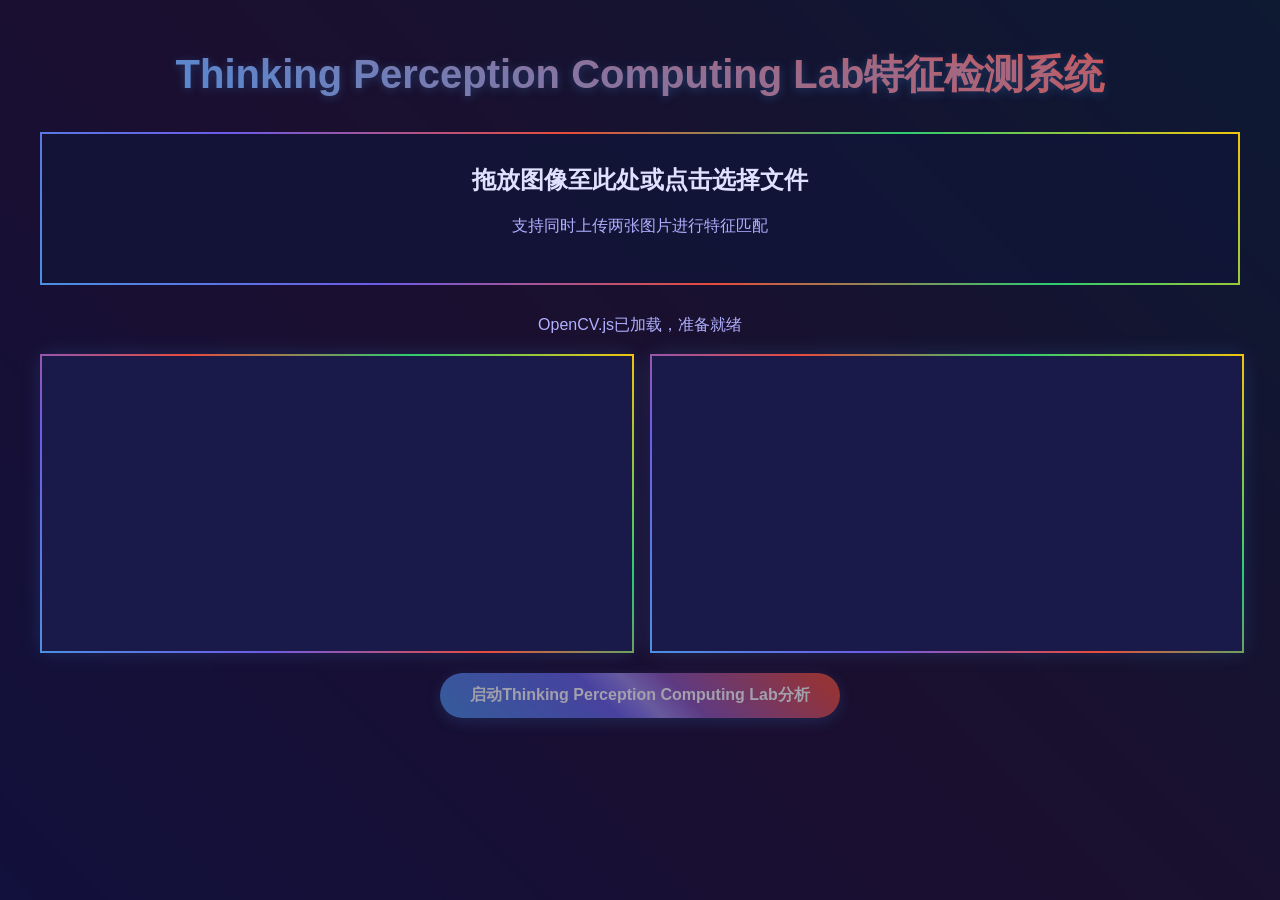
<file: pages/feature-detection.html>
<!DOCTYPE html>
<html lang="zh-CN">
<head>
    <meta charset="UTF-8">
    <title>Thinking Perception Computing Lab特征检测系统</title>
    <!-- 国内CDN资源 -->
    <link href="https://cdn.bootcdn.net/ajax/libs/normalize/8.0.1/normalize.min.css" rel="stylesheet">
    <script src="../opencv.js" onload="onOpenCvReady();" async></script>
    <style>
        :root {
            --prism-gradient: linear-gradient(45deg, 
                #4a90e2 0%, 
                #6c5ce7 25%, 
                #e74c3c 50%, 
                #2ecc71 75%, 
                #f1c40f 100%);
            --text-primary: #e0e0ff;
            --text-secondary: #b0b0ff;
            --text-error: #ff6b6b;
        }

        body {
            background: #0a0a2e;
            font-family: 'Microsoft YaHei', sans-serif;
            min-height: 100vh;
            margin: 0;
            overflow-x: hidden;
            color: var(--text-primary);
        }

        .prism-bg {
            position: fixed;
            width: 200vw;
            height: 200vh;
            background: var(--prism-gradient);
            opacity: 0.08;
            filter: blur(100px);
            animation: prismRotate 20s linear infinite;
            z-index: -2;
            top: -50vh;
            left: -50vw;
        }

        .container {
            max-width: 1200px;
            margin: 0 auto;
            padding: 20px;
            position: relative;
        }

        .upload-area {
            border: 2px solid;
            border-image: var(--prism-gradient) 1;
            border-radius: 15px;
            padding: 30px;
            text-align: center;
            background: rgba(16, 22, 58, 0.7);
            transition: all 0.3s;
            cursor: pointer;
            backdrop-filter: blur(5px);
            margin-bottom: 30px;
            color: var(--text-secondary);
        }

        .upload-area:hover {
            transform: scale(1.02);
            box-shadow: 0 0 40px rgba(74, 144, 226, 0.3);
        }

        .upload-area h2 {
            color: var(--text-primary);
            margin-top: 0;
        }

        .canvas-container {
            display: grid;
            grid-template-columns: 1fr 1fr;
            gap: 20px;
            margin-bottom: 20px;
        }

        canvas {
            background: #1a1a4a;
            border-radius: 10px;
            border: 2px solid;
            border-image: var(--prism-gradient) 1;
            box-shadow: 0 0 20px rgba(74, 144, 226, 0.2);
            width: 100%;
        }

        .prism-particle {
            position: absolute;
            width: 8px;
            height: 8px;
            border-radius: 50%;
            pointer-events: none;
            animation: prismParticle 1.5s ease-out forwards;
            mix-blend-mode: screen;
        }

        .control-panel {
            text-align: center;
            margin-top: 20px;
        }

        button {
            background: var(--prism-gradient);
            background-size: 200% auto;
            border: none;
            padding: 12px 30px;
            color: white;
            border-radius: 25px;
            cursor: pointer;
            transition: all 0.3s;
            font-weight: bold;
            position: relative;
            overflow: hidden;
            box-shadow: 0 4px 15px rgba(74, 144, 226, 0.3);
            font-size: 16px;
        }

        button:hover {
            background-position: right center;
            transform: translateY(-3px);
            box-shadow: 0 7px 20px rgba(74, 144, 226, 0.4);
        }

        button:active {
            transform: translateY(1px);
        }

        button:disabled {
            opacity: 0.6;
            cursor: not-allowed;
        }

        button::after {
            content: '';
            position: absolute;
            top: -50%;
            left: -50%;
            width: 200%;
            height: 200%;
            background: linear-gradient(45deg, 
                transparent 45%,
                rgba(255,255,255,0.3) 50%,
                transparent 55%);
            animation: buttonGlow 3s infinite linear;
        }

        h1 {
            text-align: center;
            background: linear-gradient(45deg, #4a90e2, #e74c3c);
            -webkit-background-clip: text;
            color: transparent;
            margin-bottom: 30px;
            font-size: 2.5em;
            text-shadow: 0 2px 10px rgba(74, 144, 226, 0.3);
        }

        @keyframes prismRotate {
            0% { transform: rotate(0deg); }
            100% { transform: rotate(360deg); }
        }

        @keyframes prismParticle {
            0% {
                transform: scale(1);
                opacity: 0.8;
            }
            100% {
                transform: scale(3);
                opacity: 0;
            }
        }

        @keyframes buttonGlow {
            0% { transform: rotate(0deg); }
            100% { transform: rotate(360deg); }
        }

        .status {
            text-align: center;
            margin: 15px 0;
            min-height: 24px;
            font-size: 16px;
        }

        .status.ready {
            color: var(--text-secondary);
        }

        .status.processing {
            color: #f1c40f;
        }

        .status.success {
            color: #2ecc71;
        }

        .status.error {
            color: var(--text-error);
        }

        .result-container {
            margin-top: 30px;
            display: none;
        }

        .loading {
            display: inline-block;
            width: 20px;
            height: 20px;
            border: 3px solid rgba(255,255,255,0.3);
            border-radius: 50%;
            border-top-color: var(--text-primary);
            animation: spin 1s ease-in-out infinite;
            margin-right: 10px;
            vertical-align: middle;
        }

        @keyframes spin {
            to { transform: rotate(360deg); }
        }
    </style>
</head>
<body>
    <div class="prism-bg"></div>
    <div class="container">
        <h1>Thinking Perception Computing Lab特征检测系统</h1>
        
        <div class="upload-area" id="dropZone">
            <h2>拖放图像至此处或点击选择文件</h2>
            <p>支持同时上传两张图片进行特征匹配</p>
            <input type="file" id="fileInput" hidden accept="image/*" multiple>
        </div>
        
        <div class="status ready" id="status">准备就绪，请上传图像...</div>
        
        <div class="canvas-container">
            <canvas id="canvas1"></canvas>
            <canvas id="canvas2"></canvas>
        </div>
        
        <div class="control-panel">
            <button id="processBtn" disabled>启动Thinking Perception Computing Lab分析</button>
        </div>
        
        <div class="result-container" id="resultContainer">
            <canvas id="resultCanvas"></canvas>
        </div>
    </div>

    <script>
        // 粒子系统
        class PrismParticleSystem {
            constructor() {
                this.colors = ['#4a90e2', '#6c5ce7', '#e74c3c', '#2ecc71', '#f1c40f'];
            }
            
            create(x, y) {
                const particle = document.createElement('div');
                particle.className = 'prism-particle';
                particle.style.left = `${x}px`;
                particle.style.top = `${y}px`;
                particle.style.background = this.colors[Math.floor(Math.random() * this.colors.length)];
                document.body.appendChild(particle);
                
                particle.addEventListener('animationend', () => {
                    particle.remove();
                });
            }
        }

        // 初始化粒子系统
        const particleSystem = new PrismParticleSystem();
        
        // 全局变量
        let cvReady = false;
        const statusElement = document.getElementById('status');
        const processBtn = document.getElementById('processBtn');
        let images = [];
        const canvas1 = document.getElementById('canvas1');
        const canvas2 = document.getElementById('canvas2');
        const resultCanvas = document.getElementById('resultCanvas');
        const resultContainer = document.getElementById('resultContainer');
        const ctx1 = canvas1.getContext('2d');
        const ctx2 = canvas2.getContext('2d');
        const resultCtx = resultCanvas.getContext('2d');

        // OpenCV加载完成回调
        function onOpenCvReady() {
            cvReady = true;
            setStatus('OpenCV.js已加载，准备就绪', 'ready');
            console.log('OpenCV.js is ready');
        }

        // 设置状态
        function setStatus(message, type = 'ready') {
            statusElement.textContent = message;
            statusElement.className = `status ${type}`;
            
            if (type === 'processing') {
                statusElement.innerHTML = `<span class="loading"></span>${message}`;
            }
        }

        // 鼠标交互效果
        document.addEventListener('mousemove', (e) => {
            for(let i = 0; i < 3; i++) {
                particleSystem.create(
                    e.clientX + Math.random() * 20 - 10,
                    e.clientY + Math.random() * 20 - 10
                );
            }
        });

        // 拖放区域交互效果
        const dropZone = document.getElementById('dropZone');
        dropZone.addEventListener('dragover', (e) => {
            e.preventDefault();
            e.dataTransfer.dropEffect = 'copy';
            dropZone.style.transform = 'scale(1.02)';
            dropZone.style.boxShadow = '0 0 30px rgba(74, 144, 226, 0.5)';
        });
        
        dropZone.addEventListener('dragleave', () => {
            dropZone.style.transform = '';
            dropZone.style.boxShadow = '';
        });
        
        dropZone.addEventListener('drop', (e) => {
            e.preventDefault();
            dropZone.style.transform = '';
            dropZone.style.boxShadow = '';
            handleFileDrop(e.dataTransfer.files);
        });
        
        dropZone.addEventListener('click', () => {
            document.getElementById('fileInput').click();
        });

        // 文件处理
        const fileInput = document.getElementById('fileInput');
        fileInput.addEventListener('change', (e) => {
            handleFileDrop(e.target.files);
        });

        // 处理拖放/选择的文件
        async function handleFileDrop(files) {
            if (!files || files.length === 0) return;
            
            try {
                setStatus('正在加载图像...', 'processing');
                
                // 只取前两张图片
                const fileArray = Array.from(files).slice(0, 2);
                images = await Promise.all(fileArray.map(loadImage));
                
                // 调整画布大小
                adjustCanvasSize();
                
                // 绘制图像
                drawImages();
                
                setStatus(`已加载 ${images.length} 张图像，点击"启动Thinking Perception Computing Lab分析"按钮开始处理`, 'ready');
                processBtn.disabled = false;
            } catch (error) {
                setStatus(`图像加载失败: ${error.message}`, 'error');
                console.error(error);
            }
        }

        // 加载图像
        function loadImage(file) {
            return new Promise((resolve, reject) => {
                const img = new Image();
                img.onload = () => resolve(img);
                img.onerror = () => reject(new Error('无法加载图像'));
                img.src = URL.createObjectURL(file);
            });
        }

        // 调整画布大小
        function adjustCanvasSize() {
            const maxWidth = 500;
            const maxHeight = 400;
            
            images.forEach((img, i) => {
                const canvas = i === 0 ? canvas1 : canvas2;
                const ratio = Math.min(
                    maxWidth / img.width,
                    maxHeight / img.height
                );
                
                canvas.width = img.width * ratio;
                canvas.height = img.height * ratio;
            });
        }

        // 绘制图像到画布
        function drawImages() {
            images.forEach((img, i) => {
                const canvas = i === 0 ? canvas1 : canvas2;
                const ctx = canvas.getContext('2d');
                ctx.drawImage(img, 0, 0, canvas.width, canvas.height);
            });
        }

        // 处理按钮点击事件
        processBtn.addEventListener('click', async () => {
            if (!cvReady) {
                setStatus('OpenCV.js尚未加载完成，请稍后再试', 'error');
                return;
            }
            
            if (images.length < 2) {
                setStatus('请上传两张图片进行特征匹配', 'error');
                return;
            }
            
            try {
                setStatus('正在处理图像...', 'processing');
                processBtn.disabled = true;
                
                // 使用OpenCV处理图像
                const [mat1, mat2] = await Promise.all([
                    loadImageToMat(images[0], canvas1),
                    loadImageToMat(images[1], canvas2)
                ]);
                
                // 检测特征点
                const kp1 = detectHarrisFeatures(mat1);
                const kp2 = detectHarrisFeatures(mat2);
                
                // 匹配特征点
                const matches = matchFeatures(kp1, kp2);
                
                // 绘制结果
                drawKeyPoints(ctx1, kp1, canvas1);
                drawKeyPoints(ctx2, kp2, canvas2);
                visualizeMatches(matches);
                
                // 释放内存
                mat1.delete();
                mat2.delete();
                
                setStatus(`处理完成，检测到 ${kp1.length} 和 ${kp2.length} 个特征点，匹配 ${matches.length} 对`, 'success');
                processBtn.disabled = false;
            } catch (error) {
                setStatus(`处理失败: ${error.message}`, 'error');
                console.error(error);
                processBtn.disabled = false;
            }
        });

        // 加载图像到OpenCV矩阵
        function loadImageToMat(img, canvas) {
            return new Promise((resolve) => {
                const mat = cv.imread(canvas);
                cv.cvtColor(mat, mat, cv.COLOR_RGBA2RGB);
                resolve(mat);
            });
        }

        // Harris角点检测
        function detectHarrisFeatures(src) {
            const gray = new cv.Mat();
            cv.cvtColor(src, gray, cv.COLOR_RGB2GRAY);
            
            const corners = new cv.Mat();
            cv.cornerHarris(gray, corners, 2, 3, 0.04);
            
            const keyPoints = [];
            const threshold = 0.01 * cv.minMaxLoc(corners).maxVal;
            
            for(let i = 0; i < corners.rows; i++) {
                for(let j = 0; j < corners.cols; j++) {
                    if(corners.floatAt(i, j) > threshold) {
                        keyPoints.push({
                            x: j * (src.cols / corners.cols),
                            y: i * (src.rows / corners.rows),
                            score: corners.floatAt(i, j)
                        });
                    }
                }
            }
            
            // 释放内存
            gray.delete();
            corners.delete();
            
            return keyPoints;
        }

        // 简单特征匹配
        function matchFeatures(kp1, kp2) {
            // 简单实现：取前N个点进行匹配
            const maxMatches = 100;
            const count = Math.min(kp1.length, kp2.length, maxMatches);
            
            return Array.from({length: count}, (_, i) => ({
                point1: kp1[i],
                point2: kp2[i]
            }));
        }

        // 绘制特征点
        function drawKeyPoints(ctx, keypoints, canvas) {
            // 清除并重新绘制图像
            ctx.clearRect(0, 0, canvas.width, canvas.height);
            ctx.drawImage(
                canvas === canvas1 ? images[0] : images[1], 
                0, 0, canvas.width, canvas.height
            );
            
            // 创建渐变颜色
            const gradient = ctx.createLinearGradient(0, 0, canvas.width, canvas.height);
            gradient.addColorStop(0, '#4a90e2');
            gradient.addColorStop(1, '#e74c3c');
            
            // 绘制特征点
            ctx.strokeStyle = gradient;
            ctx.lineWidth = 2;
            
            keypoints.forEach(kp => {
                ctx.beginPath();
                ctx.arc(kp.x, kp.y, 4, 0, Math.PI * 2);
                ctx.stroke();
            });
        }

        // 可视化匹配结果
        function visualizeMatches(matches) {
            // 设置结果画布大小
            resultCanvas.width = canvas1.width + canvas2.width;
            resultCanvas.height = Math.max(canvas1.height, canvas2.height);
            
            // 绘制原始图像
            resultCtx.drawImage(canvas1, 0, 0);
            resultCtx.drawImage(canvas2, canvas1.width, 0);
            
            // 绘制匹配线
            matches.forEach(match => {
                const startX = match.point1.x;
                const startY = match.point1.y;
                const endX = canvas1.width + match.point2.x;
                const endY = match.point2.y;
                
                // 创建渐变线
                const gradient = resultCtx.createLinearGradient(startX, startY, endX, endY);
                gradient.addColorStop(0, '#4a90e2');
                gradient.addColorStop(1, '#e74c3c');
                
                resultCtx.beginPath();
                resultCtx.moveTo(startX, startY);
                resultCtx.lineTo(endX, endY);
                
                resultCtx.strokeStyle = gradient;
                resultCtx.lineWidth = 1;
                resultCtx.stroke();
            });
            
            // 显示结果容器
            resultContainer.style.display = 'block';
            
            // 添加粒子效果庆祝完成
            for(let i = 0; i < 50; i++) {
                setTimeout(() => {
                    particleSystem.create(
                        Math.random() * window.innerWidth,
                        Math.random() * window.innerHeight
                    );
                }, i * 50);
            }
        }

        // 检查OpenCV是否加载
        function checkOpenCV() {
            if (!window.cv) {
                setTimeout(checkOpenCV, 100);
            } else {
                onOpenCvReady();
            }
        }

        // 页面加载完成后初始化
        window.addEventListener('load', () => {
            checkOpenCV();
        });
    </script>
</body>
</html>
</file>
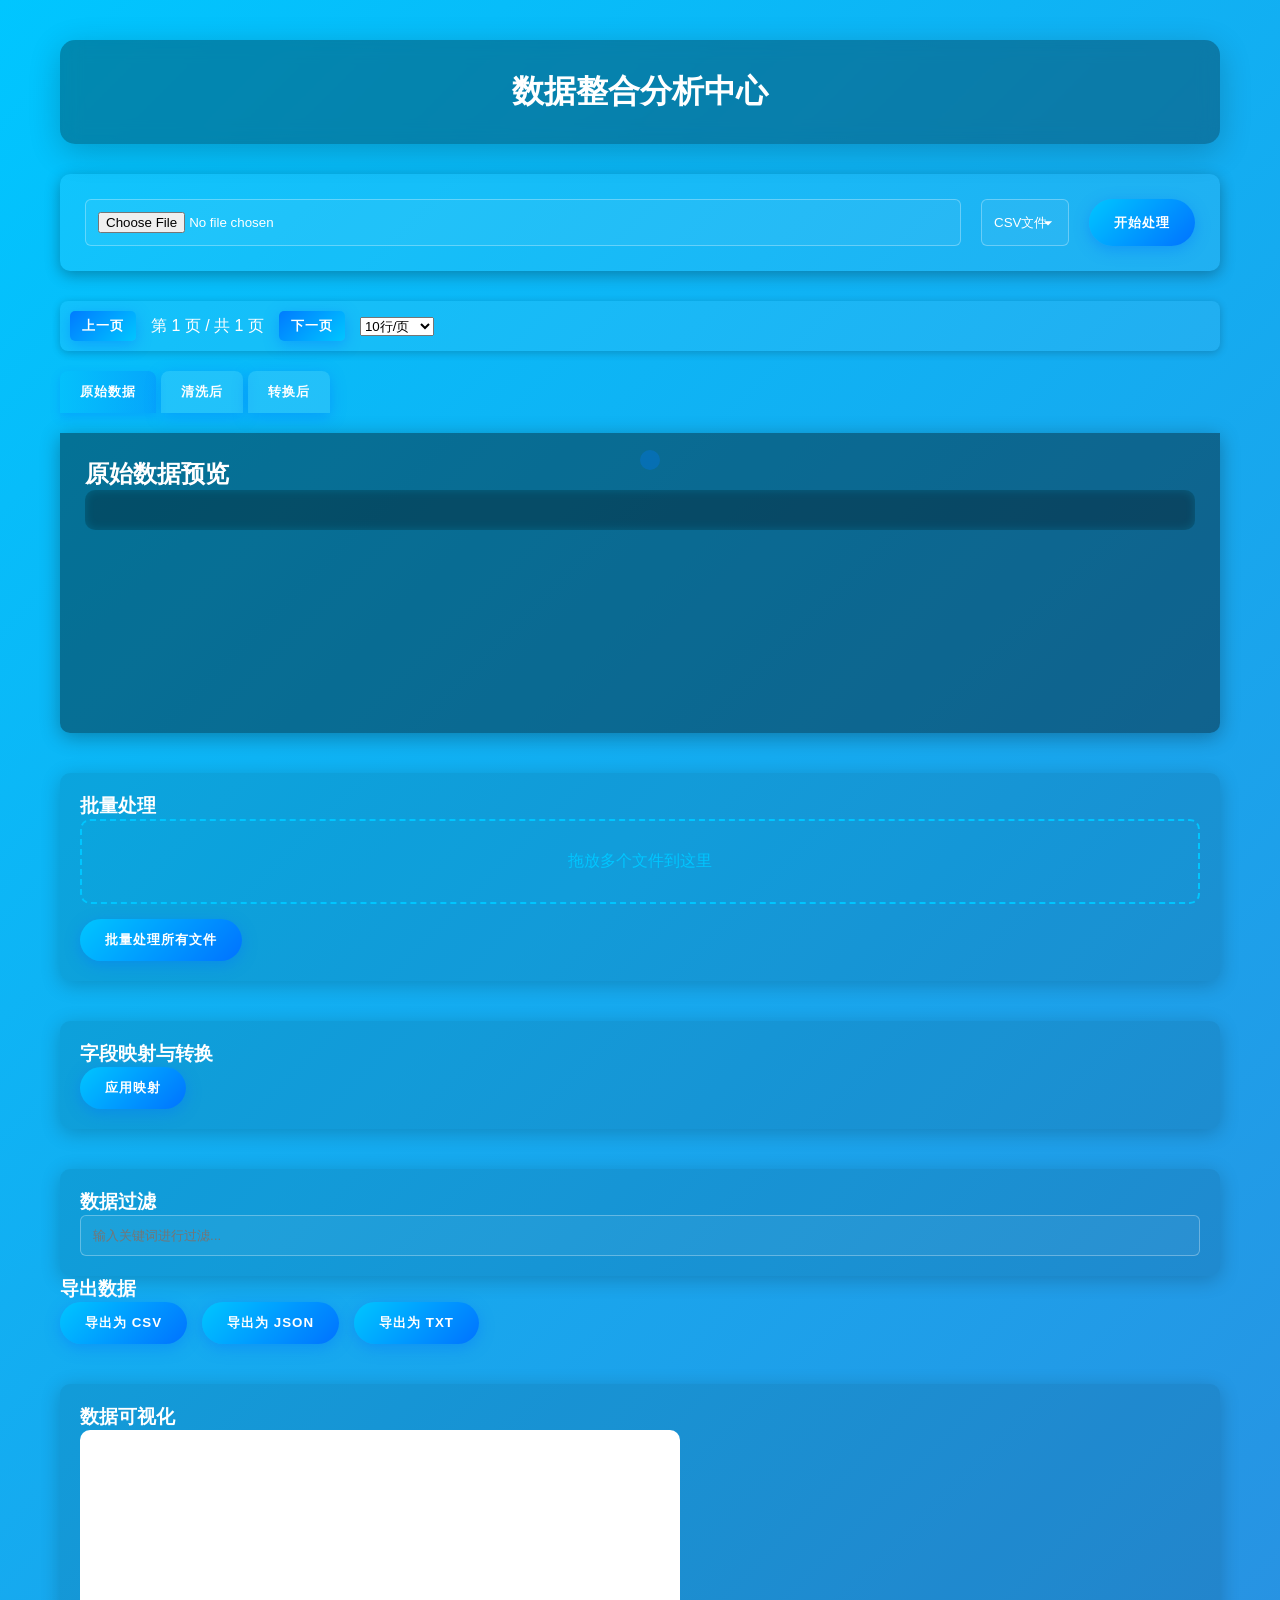
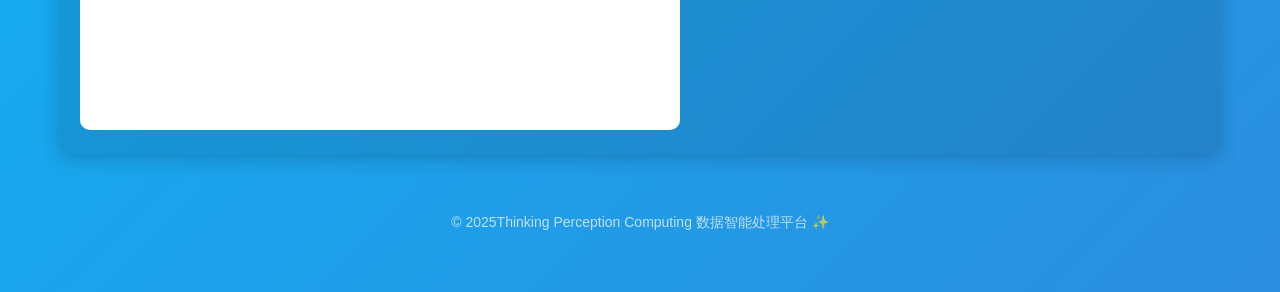
<file: pages/gui1.html>
<!DOCTYPE html>
<html lang="zh-CN">
<head>
    <meta charset="UTF-8">
    <title>多维数据智能处理平台</title>
    <link rel="stylesheet" href="../css/gui1.css">
    <style>
        .cursor-follower {position: fixed;top:0;left:0;width:20px;height:20px;background:rgba(0,123,255,0.3);border-radius:50%;pointer-events:none;z-index:9999;transition:transform 0.1s ease;}
    </style>
</head>
<body>
    <!-- 自定义光标 -->
    <div class="cursor-follower" id="cursorFollower"></div>

    <div class="container">
        <header>
            <h1>数据整合分析中心</h1>
        </header>

        <!-- 单文件处理 -->
        <main>
            <div class="upload-section">
                <input type="file" id="dataInput" accept=".csv,.json,.txt">
                <select id="dataType">
                    <option value="csv">CSV文件</option>
                    <option value="json">JSON数据</option>
                    <option value="text">纯文本</option>
                </select>
                <button onclick="processData()">开始处理</button>
            </div>

            <!-- 分页控件 -->
            <div class="pagination-controls">
                <button onclick="prevPage()">上一页</button>
                <span id="pageInfo">第 1 页 / 共 <span id="totalPages">1</span> 页</span>
                <button onclick="nextPage()">下一页</button>
                <select id="pageSizeSelector" onchange="changePageSize()">
                    <option value="10">10行/页</option>
                    <option value="50">50行/页</option>
                    <option value="100">100行/页</option>
                </select>
            </div>

            <!-- 数据标签页 -->
            <div class="processing-tabs">
                <button class="tablink active" onclick="openTab(event, 'raw')">原始数据</button>
                <button class="tablink" onclick="openTab(event, 'cleaned')">清洗后</button>
                <button class="tablink" onclick="openTab(event, 'transformed')">转换后</button>
            </div>

            <div id="raw" class="tabcontent">
                <h2>原始数据预览</h2>
                <pre id="rawData"></pre>
            </div>

            <div id="cleaned" class="tabcontent">
                <h2>清洗后数据</h2>
                <pre id="cleanedData"></pre>
            </div>

            <div id="transformed" class="tabcontent">
                <h2>标准化数据</h2>
                <pre id="transformedData"></pre>
            </div>
        </main>

        <!-- 批量处理 -->
        <div class="batch-upload">
            <h3>批量处理</h3>
            <div class="drop-zone" id="dropZone">
                拖放多个文件到这里
                <input type="file" id="batchInput" multiple accept=".csv,.json,.txt">
            </div>
            <ul id="fileList"></ul>
            <button onclick="processAllFiles()">批量处理所有文件</button>
        </div>

        <!-- 字段映射 -->
        <div class="field-mapping">
            <h3>字段映射与转换</h3>
            <div id="mappingFields"></div>
            <button onclick="applyCustomMapping()">应用映射</button>
        </div>

        <!-- 数据过滤 -->
        <div class="search-filter">
            <h3>数据过滤</h3>
            <input type="text" id="searchInput" placeholder="输入关键词进行过滤..." oninput="filterData()">
        </div>

        <!-- 数据导出 -->
        <div class="export-section">
            <h3>导出数据</h3>
            <div class="export-buttons">
                <button onclick="exportToCSV()">导出为 CSV</button>
                <button onclick="exportToJSON()">导出为 JSON</button>
                <button onclick="exportToTXT()">导出为 TXT</button>
            </div>
        </div>

        <!-- 数据可视化 -->
        <div class="visualization">
            <h3>数据可视化</h3>
            <canvas id="dataChart" width="600" height="300"></canvas>
        </div>

        <footer>
            <p>© 2025Thinking Perception Computing  数据智能处理平台 <span class="sparkle">✨</span></p>
        </footer>
    </div>

    <!-- 依赖脚本 -->
    <script src="../js/gui1-dataProcessor.js"></script>
    <script src="../js/gui1-cursor.js"></script>
    <script src="../js/gui1.js"></script>
</body>
</html>
</file>
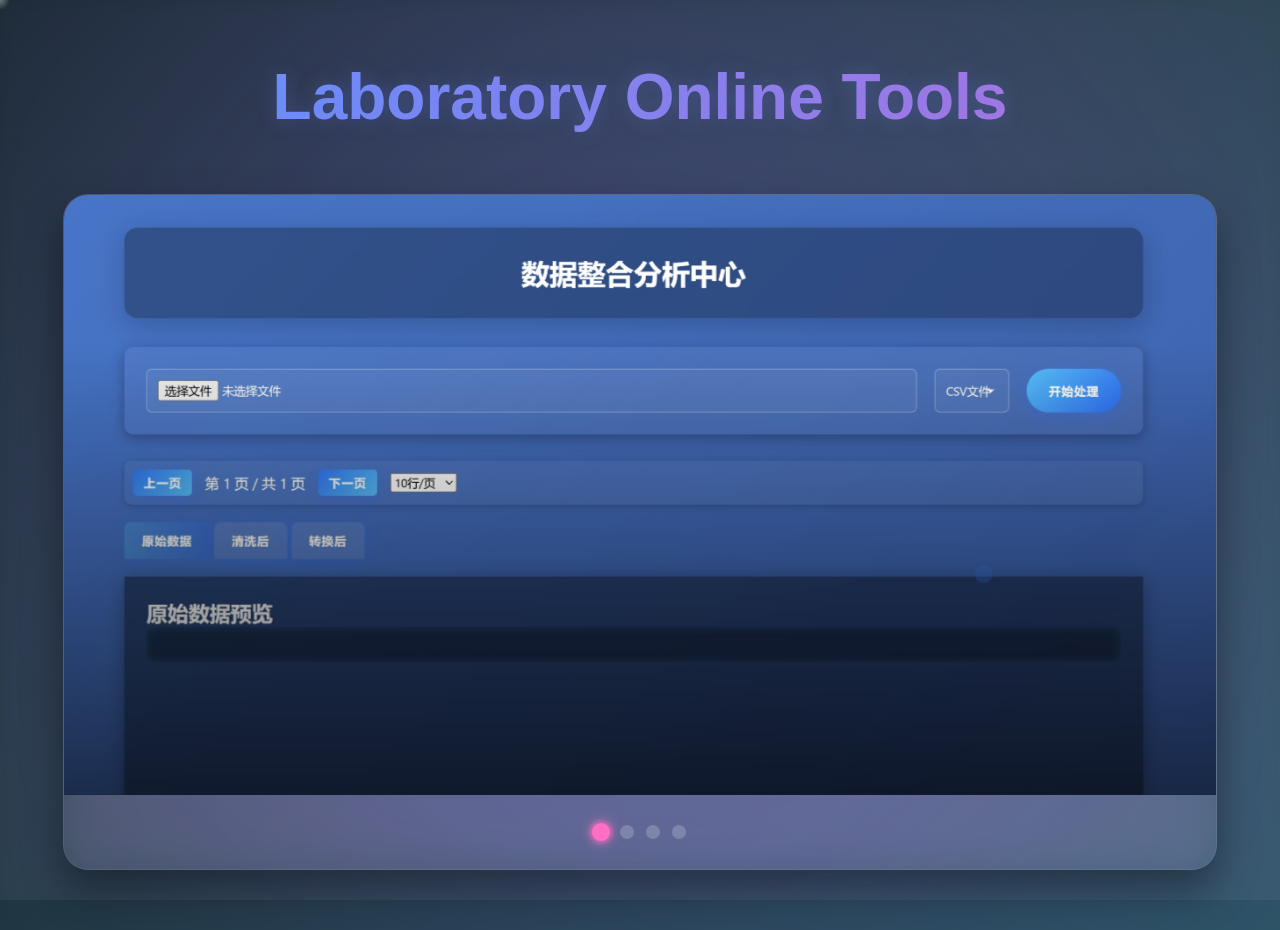
<file: pages/Laboratory Online Tools.html>
<!DOCTYPE html>
<html lang="en">
<head>
    <meta charset="UTF-8">
    <meta name="viewport" content="width=device-width, initial-scale=1.0">
    <title>Laboratory Online Tools</title>
    <style>
        body {
            margin: 0;
            padding: 0;
            font-family: 'Segoe UI', Tahoma, Geneva, Verdana, sans-serif;
            overflow-x: hidden;
            background: linear-gradient(135deg, #0f2027 0%, #203a43 50%, #2c5364 100%);
            color: #f0f0f0;
            min-height: 100vh;
            display: flex;
            flex-direction: column;
            align-items: center;
            position: relative;
            z-index: 1;
        }

        /* 动态光效背景 */
        .background-glow {
            position: fixed;
            top: -50%;
            left: -50%;
            width: 200%;
            height: 200%;
            background: radial-gradient(circle at center, rgba(139, 92, 246, 0.15) 0%, transparent 60%);
            animation: rotateGlow 30s linear infinite;
            z-index: 0;
        }

        @keyframes rotateGlow {
            0% { transform: rotate(0deg); }
            100% { transform: rotate(360deg); }
        }

        /* 颗粒化玻璃效果 */
        .glass-overlay {
            position: fixed;
            width: 100%;
            height: 100%;
            background: rgba(255, 255, 255, 0.05);
            backdrop-filter: blur(10px);
            -webkit-backdrop-filter: blur(10px);
            z-index: 1;
        }

        /* 主要内容容器 */
        .header {
            margin-top: 60px;
            text-align: center;
            z-index: 3;
            padding: 0 20px;
        }

        .header h1 {
            font-size: 4rem;
            margin: 0;
            background: linear-gradient(90deg, #6e8efb 0%, #a777e3 100%);
            -webkit-background-clip: text;
            background-clip: text;
            color: transparent;
            text-shadow: 0 0 20px rgba(102, 126, 234, 0.3);
            animation: textGlow 2s infinite alternate;
        }

        @keyframes textGlow {
            from { text-shadow: 0 0 10px rgba(102, 126, 234, 0.5); }
            to { text-shadow: 0 0 25px rgba(102, 126, 234, 0.9); }
        }

        /* 工具卡片容器 */
        .main-container {
            width: 90%;
            max-width: 1300px;
            margin: 60px auto;
            border-radius: 25px;
            overflow: hidden;
            box-shadow: 0 20px 40px rgba(0, 0, 0, 0.4);
            z-index: 3;
            position: relative;
            background: rgba(255, 255, 255, 0.05);
            backdrop-filter: blur(20px);
            border: 1px solid rgba(255, 255, 255, 0.1);
        }

        /* 卡片滑动容器 */
        .slider-container {
            position: relative;
            width: 100%;
            height: 600px;
            overflow: hidden;
            perspective: 1500px;
        }

        .slider {
            display: flex;
            width: 400%;
            height: 100%;
            transition: transform 1s cubic-bezier(0.4, 0, 0.2, 1);
        }

        .slide {
            width: 25%;
            height: 100%;
            position: relative;
            overflow: hidden;
            transform-style: preserve-3d;
            transition: transform 0.5s ease;
        }

        .slide img {
            width: 100%;
            height: 100%;
            object-fit: cover;
            transition: transform 0.7s cubic-bezier(0.4, 0, 0.2, 1);
            will-change: transform;
        }

        /* 悬停放大效果 */
        .slide:hover img {
            transform: scale(1.1) rotate(1deg);
        }

        /* 三维卡片效果 */
        .slide::before {
            content: '';
            position: absolute;
            top: 0; left: 0; right: 0; bottom: 0;
            background: linear-gradient(transparent 25%, rgba(0,0,0,0.6));
            pointer-events: none;
            z-index: 2;
        }

        /* 内容浮层 */
        .slide-content {
            position: absolute;
            bottom: 0;
            left: 0;
            right: 0;
            padding: 30px;
            background: linear-gradient(to top, rgba(15, 15, 35, 0.95), transparent);
            color: #fff;
            transform: translateY(30px);
            opacity: 0;
            transition: all 0.5s cubic-bezier(0.4, 0, 0.2, 1);
            z-index: 3;
        }

        .slide:hover .slide-content {
            transform: translateY(0);
            opacity: 1;
        }

        .slide-content h2 {
            margin: 0 0 15px 0;
            font-size: 2.2rem;
            color: #fff;
            text-shadow: 0 2px 5px rgba(0, 0, 0, 0.3);
            background: linear-gradient(90deg, #ff6ec4, #7873f5);
            -webkit-background-clip: text;
            background-clip: text;
            color: transparent;
        }

        .slide-content p {
            margin: 0;
            font-size: 1.1rem;
            line-height: 1.6;
            color: #e0e0e0;
            text-shadow: 0 1px 3px rgba(0, 0, 0, 0.2);
        }

        /* 分页导航 */
        .slider-nav {
            display: flex;
            justify-content: center;
            padding: 30px 0;
            background: rgba(255, 255, 255, 0.03);
            z-index: 4;
        }

        .slider-dot {
            width: 14px;
            height: 14px;
            margin: 0 6px;
            border-radius: 50%;
            background: rgba(255, 255, 255, 0.2);
            cursor: pointer;
            transition: all 0.3s ease;
            position: relative;
        }

        .slider-dot::before {
            content: '';
            position: absolute;
            top: -4px;
            left: -4px;
            right: -4px;
            bottom: -4px;
            border-radius: 50%;
            opacity: 0;
            transition: all 0.3s ease;
        }

        .slider-dot.active,
        .slider-dot:hover {
            background: #ff6ec4;
            transform: scale(1.3);
            box-shadow: 0 0 10px #ff6ec4;
        }

        .slider-dot.active::before {
            opacity: 1;
            background: radial-gradient(circle, #ff6ec4 0%, transparent 70%);
        }

        /* 链接覆盖层 */
        .slide-link {
            position: absolute;
            top: 0;
            left: 0;
            width: 100%;
            height: 100%;
            z-index: 2;
            transition: background 0.3s ease;
        }

        .slide-link:hover {
            background: rgba(255, 255, 255, 0.05);
        }

        /* 光标特效 */
        .cursor-glow {
            position: fixed;
            top: 0;
            left: 0;
            width: 20px;
            height: 20px;
            border-radius: 50%;
            pointer-events: none;
            z-index: 9999;
            mix-blend-mode: difference;
            background: radial-gradient(circle, #ffffff 0%, transparent 70%);
            opacity: 0.4;
            transform: translate(-50%, -50%);
            transition: all 0.1s ease-out;
        }

        /* 响应式调整 */
        @media (max-width: 1200px) {
            .header h1 { font-size: 3rem; }
            .slide-content h2 { font-size: 1.8rem; }
        }

        @media (max-width: 900px) {
            .header h1 { font-size: 2.5rem; }
            .slide { height: 500px; }
        }

        @media (max-width: 768px) {
            .slide-content { padding: 20px; }
            .slide-content h2 { font-size: 1.5rem; }
        }
    </style>
</head>
<body>
    <!-- 动态背景元素 -->
    <div class="background-glow"></div>
    <div class="glass-overlay"></div>

    <!-- 光标特效 -->
    <div class="cursor-glow" id="cursorGlow"></div>

    <!-- 页面标题 -->
    <div class="header">
        <h1>Laboratory Online Tools</h1>
    </div>

    <!-- 主要内容 -->
    <div class="main-container">
        <div class="slider-container">
            <div class="slider">
                <!-- 数据分析工具 -->
                <div class="slide">
                    <img src="../asset/images/13.png" alt="数据分析图像处理工具">
                    <a href="gui1.html" class="slide-link" target="_blank"></a>
                    <div class="slide-content">
                        <h2>数据分析图像处理工具</h2>
                        <p>高级数据分析与可视化平台，支持多维数据处理、图像到曲线转换、批量图片压缩与重组，集成机器学习算法与交互式可视化界面。</p>
                    </div>
                </div>

                <!-- 问小白AI -->
                <div class="slide">
                    <img src="../asset/images/14.png" alt="问小白DeepSeek满血版">
                    <a href="https://www.wenxiaobai.com/chat/200006" class="slide-link" target="_blank"></a>
                    <div class="slide-content">
                        <h2>问小白DeepSeek满血版</h2>
                        <p>接入尖端AI模型，支持双模型对比问答、智能文档解析和实时推理，提供对话式AI体验与知识探索功能。</p>
                    </div>
                </div>

                <!-- 文本处理工具 -->
                <div class="slide">
                    <img src="../asset/images/6.png" alt="TPCLabAI图片视频高级处理">
                    <a href="TpcAiTools.html" class="slide-link" target="_blank"></a>
                    <div class="slide-content">
                        <h2>文本处理工具</h2>
                        <p>采用opencv.js等库实现对目标图片的特殊处理，对视频、视频帧中目标的锁定比对等功能</p>
                    </div>
                </div>

                <!-- 学术资源库 -->
                <div class="slide">
                    <img src="../asset/images/16.png" alt="学校图书馆资源">
                    <a href="https://login.wxibm.vpn358.com/" class="slide-link" target="_blank"></a>
                    <div class="slide-content">
                        <h2>学校图书馆资源</h2>
                        <p>学术资源门户，提供CNKI等数据库的免费论文下载，集成全球学术期刊检索系统，支持跨库文献传递服务。</p>
                    </div>
                </div>
            </div>
        </div>

        <!-- 导航分页 -->
        <div class="slider-nav">
            <div class="slider-dot active" data-slide="0"></div>
            <div class="slider-dot" data-slide="1"></div>
            <div class="slider-dot" data-slide="2"></div>
            <div class="slider-dot" data-slide="3"></div>
        </div>
    </div>

    <!-- JavaScript交互 -->
    <script>
        // 光标跟踪效果
        const cursor = document.getElementById('cursorGlow');
        document.addEventListener('mousemove', e => {
            cursor.style.left = e.clientX + 'px';
            cursor.style.top = e.clientY + 'px';
        });

        // 幻灯片控制
        let currentSlide = 0;
        const slides = document.querySelectorAll('.slide');
        const dots = document.querySelectorAll('.slider-dot');
        const slider = document.querySelector('.slider');
        const totalSlides = slides.length;

        function showSlide(index) {
            if (index < 0) index = totalSlides - 1;
            if (index >= totalSlides) index = 0;
            
            currentSlide = index;
            slider.style.transform = `translateX(-${currentSlide * 25}%)`;
            
            dots.forEach((dot, i) => {
                dot.classList.toggle('active', i === currentSlide);
            });
        }

        // 自动播放
        setInterval(() => {
            showSlide(currentSlide + 1);
        }, 3000);

        // 点击导航
        dots.forEach(dot => {
            dot.addEventListener('click', function() {
                const slideIndex = parseInt(this.getAttribute('data-slide'));
                showSlide(slideIndex);
            });
        });
    </script>
</body>
</html>
</file>
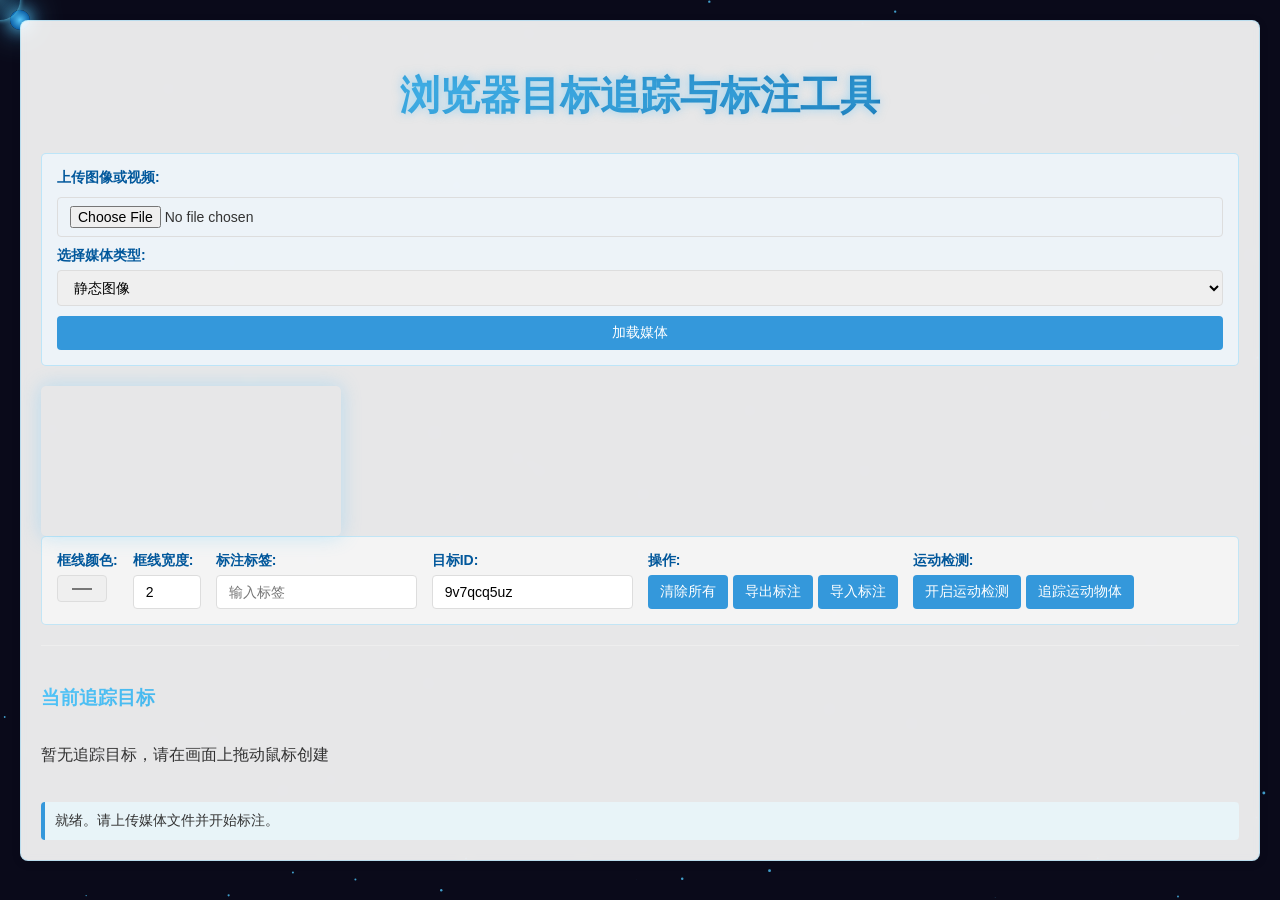
<file: pages/object-tracking.html>
<!DOCTYPE html>
<html lang="zh-CN">
<head>
    <meta charset="UTF-8">
    <meta name="viewport" content="width=device-width, initial-scale=1.0">
    <title>浏览器目标追踪与标注工具</title>
    <style>
        body {
            font-family: 'Arial', sans-serif;
            margin: 0;
            padding: 20px;
            background-color: #0a0a1a;
            color: #333;
            overflow-x: hidden;
            cursor: none;
        }
        
        /* 星辰粒子特效 */
        #starfield {
            position: fixed;
            top: 0;
            left: 0;
            width: 100%;
            height: 100%;
            z-index: -1;
            pointer-events: none;
        }
        
        /* 自定义鼠标光标 */
        .cursor {
            position: fixed;
            width: 20px;
            height: 20px;
            border-radius: 50%;
            background: radial-gradient(circle, #4fc3f7 0%, #01579b 70%, transparent 71%);
            box-shadow: 0 0 15px #4fc3f7, 0 0 30px #4fc3f7;
            transform: translate(-50%, -50%);
            pointer-events: none;
            z-index: 9999;
            mix-blend-mode: screen;
            animation: pulse 2s infinite alternate;
        }
        
        .cursor-follower {
            position: fixed;
            width: 40px;
            height: 40px;
            border-radius: 50%;
            background: radial-gradient(circle, rgba(79, 195, 247, 0.3) 0%, rgba(1, 87, 155, 0.1) 70%, transparent 71%);
            box-shadow: 0 0 5px #4fc3f7;
            transform: translate(-50%, -50%);
            pointer-events: none;
            z-index: 9998;
            transition: transform 0.3s ease-out;
        }
        
        @keyframes pulse {
            0% { transform: translate(-50%, -50%) scale(1); opacity: 0.8; }
            100% { transform: translate(-50%, -50%) scale(1.2); opacity: 1; }
        }
        
        /* 星辰文字效果 */
        .star-text {
            background: linear-gradient(90deg, #4fc3f7, #01579b, #4fc3f7);
            background-size: 200% auto;
            color: transparent;
            -webkit-background-clip: text;
            background-clip: text;
            animation: shine 3s linear infinite;
        }
        
        @keyframes shine {
            to { background-position: 200% center; }
        }
        
        .container {
            max-width: 1200px;
            margin: 0 auto;
            background-color: rgba(255, 255, 255, 0.9);
            padding: 20px;
            border-radius: 8px;
            box-shadow: 0 2px 10px rgba(0,0,0,0.1);
            position: relative;
            z-index: 1;
            backdrop-filter: blur(5px);
            border: 1px solid rgba(79, 195, 247, 0.3);
        }
        
        h1 {
            text-align: center;
            color: #2c3e50;
            margin-bottom: 30px;
            font-size: 2.5em;
            text-shadow: 0 0 10px rgba(79, 195, 247, 0.5);
        }
        
        .upload-section {
            display: flex;
            flex-direction: column;
            gap: 10px;
            margin-bottom: 20px;
            padding: 15px;
            background-color: rgba(240, 248, 255, 0.7);
            border-radius: 5px;
            border: 1px solid rgba(79, 195, 247, 0.3);
        }
        
        .video-container {
            position: relative;
            margin-bottom: 20px;
            background-color: #000;
        }
        
        #videoCanvas {
            display: block;
            max-width: 100%;
            cursor: none;
            border-radius: 5px;
            box-shadow: 0 0 20px rgba(79, 195, 247, 0.3);
        }
        
        .controls {
            display: flex;
            flex-wrap: wrap;
            gap: 15px;
            margin-bottom: 20px;
            padding: 15px;
            background-color: rgba(249, 249, 249, 0.7);
            border-radius: 5px;
            border: 1px solid rgba(79, 195, 247, 0.3);
        }
        
        .control-group {
            display: flex;
            flex-direction: column;
            gap: 5px;
        }
        
        label {
            font-weight: bold;
            font-size: 14px;
            color: #01579b;
        }
        
        input, select, button {
            padding: 8px 12px;
            border: 1px solid #ddd;
            border-radius: 4px;
            font-size: 14px;
            transition: all 0.3s;
        }
        
        button {
            background-color: #3498db;
            color: white;
            border: none;
            cursor: pointer;
            transition: all 0.3s;
            position: relative;
            overflow: hidden;
            z-index: 1;
        }
        
        button::before {
            content: '';
            position: absolute;
            top: 0;
            left: -100%;
            width: 100%;
            height: 100%;
            background: linear-gradient(90deg, transparent, rgba(79, 195, 247, 0.4), transparent);
            transition: all 0.5s;
            z-index: -1;
        }
        
        button:hover::before {
            left: 100%;
        }
        
        button:hover {
            background-color: #2980b9;
            box-shadow: 0 0 10px rgba(79, 195, 247, 0.7);
        }
        
        button.danger {
            background-color: #e74c3c;
        }
        
        button.danger:hover {
            background-color: #c0392b;
            box-shadow: 0 0 10px rgba(231, 76, 60, 0.7);
        }
        
        button.success {
            background-color: #2ecc71;
        }
        
        button.success:hover {
            background-color: #27ae60;
            box-shadow: 0 0 10px rgba(46, 204, 113, 0.7);
        }
        
        .tracking-boxes {
            margin-top: 20px;
            border-top: 1px solid #eee;
            padding-top: 20px;
        }
        
        .box-list {
            display: flex;
            flex-wrap: wrap;
            gap: 10px;
            margin-top: 10px;
        }
        
        .box-item {
            padding: 10px;
            background-color: #f0f0f0;
            border-radius: 4px;
            display: flex;
            align-items: center;
            gap: 10px;
            transition: all 0.3s;
        }
        
        .box-item:hover {
            transform: translateY(-3px);
            box-shadow: 0 5px 15px rgba(0,0,0,0.1);
        }
        
        .box-color {
            width: 20px;
            height: 20px;
            border-radius: 3px;
        }
        
        .box-label {
            font-weight: bold;
        }
        
        .box-coords {
            font-size: 12px;
            color: #666;
        }
        
        .status {
            margin-top: 20px;
            padding: 10px;
            background-color: #e8f4f8;
            border-radius: 4px;
            font-size: 14px;
            border-left: 4px solid #3498db;
        }
        
        .hidden {
            display: none;
        }
        
        #motionCanvas {
            position: absolute;
            top: 0;
            left: 0;
            opacity: 0.3;
            pointer-events: none;
        }
        
        .canvas-container {
            position: relative;
        }
    </style>
</head>
<body>
    <!-- 星辰粒子背景 -->
    <canvas id="starfield"></canvas>
    
    <!-- 自定义鼠标光标 -->
    <div class="cursor"></div>
    <div class="cursor-follower"></div>
    
    <div class="container">
        <h1 class="star-text">浏览器目标追踪与标注工具</h1>
        
        <div class="upload-section">
            <label for="mediaInput">上传图像或视频:</label>
            <input type="file" id="mediaInput" accept="image/*,video/*">
            <div class="control-group">
                <label for="mediaType">选择媒体类型:</label>
                <select id="mediaType">
                    <option value="image">静态图像</option>
                    <option value="video">视频</option>
                    <option value="webcam">摄像头</option>
                </select>
            </div>
            <button id="loadBtn">加载媒体</button>
        </div>
        
        <div class="canvas-container">
            <canvas id="videoCanvas"></canvas>
            <canvas id="motionCanvas"></canvas>
        </div>
        
        <div class="controls">
            <div class="control-group">
                <label for="boxColor">框线颜色:</label>
                <input type="color" id="boxColor" value="#FF0000">
            </div>
            
            <div class="control-group">
                <label for="boxWidth">框线宽度:</label>
                <input type="number" id="boxWidth" min="1" max="10" value="2">
            </div>
            
            <div class="control-group">
                <label for="boxLabel">标注标签:</label>
                <input type="text" id="boxLabel" placeholder="输入标签">
            </div>
            
            <div class="control-group">
                <label for="boxId">目标ID:</label>
                <input type="text" id="boxId" placeholder="自动生成">
            </div>
            
            <div class="control-group">
                <label>操作:</label>
                <div style="display: flex; gap: 5px;">
                    <button id="clearBtn">清除所有</button>
                    <button id="exportBtn">导出标注</button>
                    <button id="importBtn">导入标注</button>
                </div>
            </div>
            
            <div class="control-group">
                <label>运动检测:</label>
                <div style="display: flex; gap: 5px;">
                    <button id="motionBtn">开启运动检测</button>
                    <button id="trackMotionBtn">追踪运动物体</button>
                </div>
            </div>
        </div>
        
        <div class="tracking-boxes">
            <h3 class="star-text">当前追踪目标</h3>
            <div id="boxList" class="box-list">
                <p id="noBoxesMsg">暂无追踪目标，请在画面上拖动鼠标创建</p>
            </div>
        </div>
        
        <div class="status" id="status">
            就绪。请上传媒体文件并开始标注。
        </div>
    </div>

    <script>
        // 全局变量
        let video = null;
        let canvas = document.getElementById('videoCanvas');
        let ctx = canvas.getContext('2d');
        let motionCanvas = document.getElementById('motionCanvas');
        let motionCtx = motionCanvas.getContext('2d');
        let isDrawing = false;
        let startX, startY;
        let trackingBoxes = [];
        let currentBox = null;
        let mediaType = 'image';
        let videoStream = null;
        let motionDetectionActive = false;
        let trackMotionActive = false;
        let lastFrame = null;
        let animationId = null;
        
        // 星辰粒子变量
        let stars = [];
        const starCount = 200;
        let starfield = document.getElementById('starfield');
        let starCtx = starfield.getContext('2d');
        
        // 自定义鼠标变量
        let cursor = document.querySelector('.cursor');
        let cursorFollower = document.querySelector('.cursor-follower');
        let mouseX = 0, mouseY = 0;
        let followerX = 0, followerY = 0;
        
        // DOM元素
        const mediaInput = document.getElementById('mediaInput');
        const mediaTypeSelect = document.getElementById('mediaType');
        const loadBtn = document.getElementById('loadBtn');
        const boxColor = document.getElementById('boxColor');
        const boxWidth = document.getElementById('boxWidth');
        const boxLabel = document.getElementById('boxLabel');
        const boxId = document.getElementById('boxId');
        const clearBtn = document.getElementById('clearBtn');
        const exportBtn = document.getElementById('exportBtn');
        const importBtn = document.getElementById('importBtn');
        const motionBtn = document.getElementById('motionBtn');
        const trackMotionBtn = document.getElementById('trackMotionBtn');
        const boxList = document.getElementById('boxList');
        const noBoxesMsg = document.getElementById('noBoxesMsg');
        const status = document.getElementById('status');
        
        // 初始化星辰粒子
        function initStars() {
            starfield.width = window.innerWidth;
            starfield.height = window.innerHeight;
            
            stars = [];
            for (let i = 0; i < starCount; i++) {
                stars.push({
                    x: Math.random() * starfield.width,
                    y: Math.random() * starfield.height,
                    radius: Math.random() * 1.5,
                    vx: Math.random() * 0.2 - 0.1,
                    vy: Math.random() * 0.2 + 0.1,
                    alpha: Math.random()
                });
            }
        }
        
        // 绘制星辰粒子
        function drawStars() {
            starCtx.clearRect(0, 0, starfield.width, starfield.height);
            starCtx.fillStyle = 'rgba(79, 195, 247, 0.8)';
            
            stars.forEach(star => {
                starCtx.beginPath();
                starCtx.arc(star.x, star.y, star.radius, 0, Math.PI * 2);
                starCtx.closePath();
                starCtx.fill();
                
                // 更新位置
                star.x += star.vx;
                star.y += star.vy;
                
                // 重置离开屏幕的星星
                if (star.x < 0 || star.x > starfield.width || star.y < 0 || star.y > starfield.height) {
                    star.x = Math.random() * starfield.width;
                    star.y = 0;
                    star.radius = Math.random() * 1.5;
                    star.vx = Math.random() * 0.2 - 0.1;
                    star.vy = Math.random() * 0.2 + 0.1;
                }
            });
            
            requestAnimationFrame(drawStars);
        }
        
        // 自定义鼠标移动
        function moveCursor(e) {
            mouseX = e.clientX;
            mouseY = e.clientY;
            cursor.style.left = mouseX + 'px';
            cursor.style.top = mouseY + 'px';
        }
        
        function moveCursorFollower() {
            followerX += (mouseX - followerX) / 10;
            followerY += (mouseY - followerY) / 10;
            cursorFollower.style.left = followerX + 'px';
            cursorFollower.style.top = followerY + 'px';
            
            requestAnimationFrame(moveCursorFollower);
        }
        
        // 事件监听器
        loadBtn.addEventListener('click', loadMedia);
        mediaTypeSelect.addEventListener('change', () => {
            mediaType = mediaTypeSelect.value;
            if (mediaType === 'webcam') {
                mediaInput.disabled = true;
            } else {
                mediaInput.disabled = false;
            }
        });
        
        canvas.addEventListener('mousedown', startDrawing);
        canvas.addEventListener('mousemove', draw);
        canvas.addEventListener('mouseup', endDrawing);
        canvas.addEventListener('mouseout', endDrawing);
        
        clearBtn.addEventListener('click', clearAllBoxes);
        exportBtn.addEventListener('click', exportAnnotations);
        importBtn.addEventListener('click', importAnnotations);
        motionBtn.addEventListener('click', toggleMotionDetection);
        trackMotionBtn.addEventListener('click', toggleTrackMotion);
        
        // 鼠标移动事件
        document.addEventListener('mousemove', moveCursor);
        
        // 初始化
        function init() {
            updateStatus('就绪。请上传媒体文件并开始标注。');
            boxId.value = generateId();
            
            // 初始化星辰和鼠标
            initStars();
            drawStars();
            moveCursorFollower();
            
            // 为所有按钮添加星辰效果
            document.querySelectorAll('button').forEach(btn => {
                btn.addEventListener('mouseenter', () => {
                    cursor.style.transform = 'translate(-50%, -50%) scale(1.5)';
                    cursor.style.background = 'radial-gradient(circle, #4fc3f7 0%, #01579b 70%, transparent 71%)';
                });
                
                btn.addEventListener('mouseleave', () => {
                    cursor.style.transform = 'translate(-50%, -50%) scale(1)';
                    cursor.style.background = 'radial-gradient(circle, #4fc3f7 0%, #01579b 70%, transparent 71%)';
                });
            });
        }
        
        // 加载媒体
        function loadMedia() {
            if (mediaType === 'webcam') {
                loadWebcam();
            } else {
                const file = mediaInput.files[0];
                if (!file) {
                    updateStatus('请先选择文件', 'error');
                    return;
                }
                
                if (mediaType === 'image') {
                    loadImage(file);
                } else if (mediaType === 'video') {
                    loadVideo(file);
                }
            }
        }
        
        // 加载图像
        function loadImage(file) {
            const reader = new FileReader();
            reader.onload = function(e) {
                const img = new Image();
                img.onload = function() {
                    setupCanvas(img.width, img.height);
                    ctx.drawImage(img, 0, 0);
                    updateStatus('图像已加载。可以开始标注。');
                };
                img.src = e.target.result;
            };
            reader.readAsDataURL(file);
        }
        
        // 加载视频
        function loadVideo(file) {
            if (videoStream) {
                videoStream.getTracks().forEach(track => track.stop());
                videoStream = null;
            }
            
            const videoUrl = URL.createObjectURL(file);
            video = document.createElement('video');
            video.src = videoUrl;
            
            video.addEventListener('loadedmetadata', function() {
                setupCanvas(video.videoWidth, video.videoHeight);
                video.play();
                drawVideoFrame();
                updateStatus('视频已加载。可以开始标注。');
            });
        }
        
        // 加载摄像头
        function loadWebcam() {
            if (videoStream) {
                videoStream.getTracks().forEach(track => track.stop());
                videoStream = null;
                if (video) {
                    video.pause();
                    video.srcObject = null;
                }
                return;
            }
            
            navigator.mediaDevices.getUserMedia({ video: true })
                .then(function(stream) {
                    videoStream = stream;
                    video = document.createElement('video');
                    video.srcObject = stream;
                    video.play();
                    
                    // 等待视频实际开始播放以获取正确的尺寸
                    const checkSize = () => {
                        if (video.videoWidth > 0 && video.videoHeight > 0) {
                            setupCanvas(video.videoWidth, video.videoHeight);
                            drawVideoFrame();
                            updateStatus('摄像头已开启。可以开始标注。');
                        } else {
                            setTimeout(checkSize, 100);
                        }
                    };
                    checkSize();
                })
                .catch(function(err) {
                    updateStatus('无法访问摄像头: ' + err.message, 'error');
                });
        }
        
        // 设置画布尺寸
        function setupCanvas(width, height) {
            // 保持宽高比，限制最大尺寸为800px
            const maxSize = 800;
            let ratio = 1;
            
            if (width > height) {
                ratio = maxSize / width;
            } else {
                ratio = maxSize / height;
            }
            
            const displayWidth = Math.floor(width * ratio);
            const displayHeight = Math.floor(height * ratio);
            
            canvas.width = width;
            canvas.height = height;
            canvas.style.width = displayWidth + 'px';
            canvas.style.height = displayHeight + 'px';
            
            motionCanvas.width = width;
            motionCanvas.height = height;
            motionCanvas.style.width = displayWidth + 'px';
            motionCanvas.style.height = displayHeight + 'px';
            
            // 清除之前的动画帧
            if (animationId) {
                cancelAnimationFrame(animationId);
                animationId = null;
            }
        }
        
        // 绘制视频帧
        function drawVideoFrame() {
            if (!video) return;
            
            ctx.clearRect(0, 0, canvas.width, canvas.height);
            ctx.drawImage(video, 0, 0, canvas.width, canvas.height);
            
            // 绘制所有追踪框
            drawAllBoxes();
            
            // 如果启用了运动检测
            if (motionDetectionActive || trackMotionActive) {
                detectMotion();
            }
            
            // 继续动画循环
            animationId = requestAnimationFrame(drawVideoFrame);
        }
        
        // 开始绘制框
        function startDrawing(e) {
            if (!canvas.width || !canvas.height) return;
            
            isDrawing = true;
            const rect = canvas.getBoundingClientRect();
            const scaleX = canvas.width / rect.width;
            const scaleY = canvas.height / rect.height;
            
            startX = (e.clientX - rect.left) * scaleX;
            startY = (e.clientY - rect.top) * scaleY;
            
            // 创建新框
            currentBox = {
                id: boxId.value || generateId(),
                x: startX,
                y: startY,
                width: 0,
                height: 0,
                color: boxColor.value,
                lineWidth: parseInt(boxWidth.value),
                label: boxLabel.value || '未命名'
            };
            
            // 鼠标效果
            cursor.style.transform = 'translate(-50%, -50%) scale(0.8)';
            cursor.style.background = 'radial-gradient(circle, #FF0000 0%, #990000 70%, transparent 71%)';
        }
        
        // 绘制框
        function draw(e) {
            if (!isDrawing || !currentBox) return;
            
            const rect = canvas.getBoundingClientRect();
            const scaleX = canvas.width / rect.width;
            const scaleY = canvas.height / rect.height;
            
            const mouseX = (e.clientX - rect.left) * scaleX;
            const mouseY = (e.clientY - rect.top) * scaleY;
            
            currentBox.width = mouseX - startX;
            currentBox.height = mouseY - startY;
            
            // 重绘画布
            if (video) {
                ctx.clearRect(0, 0, canvas.width, canvas.height);
                ctx.drawImage(video, 0, 0, canvas.width, canvas.height);
            }
            
            // 绘制所有已存在的框
            drawAllBoxes();
            
            // 绘制当前正在绘制的框
            drawBox(currentBox);
        }
        
        // 结束绘制
        function endDrawing() {
            if (!isDrawing || !currentBox) return;
            
            // 确保框有最小尺寸
            if (Math.abs(currentBox.width) < 10 || Math.abs(currentBox.height) < 10) {
                isDrawing = false;
                currentBox = null;
                if (video) {
                    ctx.clearRect(0, 0, canvas.width, canvas.height);
                    ctx.drawImage(video, 0, 0, canvas.width, canvas.height);
                    drawAllBoxes();
                }
                
                // 恢复鼠标效果
                cursor.style.transform = 'translate(-50%, -50%) scale(1)';
                cursor.style.background = 'radial-gradient(circle, #4fc3f7 0%, #01579b 70%, transparent 71%)';
                return;
            }
            
            // 确保宽度和高度为正数
            if (currentBox.width < 0) {
                currentBox.x += currentBox.width;
                currentBox.width = -currentBox.width;
            }
            if (currentBox.height < 0) {
                currentBox.y += currentBox.height;
                currentBox.height = -currentBox.height;
            }
            
            // 添加到追踪框列表
            trackingBoxes.push(currentBox);
            updateBoxList();
            
            isDrawing = false;
            currentBox = null;
            
            // 生成新ID
            boxId.value = generateId();
            
            // 恢复鼠标效果
            cursor.style.transform = 'translate(-50%, -50%) scale(1)';
            cursor.style.background = 'radial-gradient(circle, #4fc3f7 0%, #01579b 70%, transparent 71%)';
        }
        
        // 绘制单个框
        function drawBox(box) {
            ctx.beginPath();
            ctx.rect(box.x, box.y, box.width, box.height);
            ctx.lineWidth = box.lineWidth;
            ctx.strokeStyle = box.color;
            ctx.stroke();
            
            // 绘制标签背景
            ctx.fillStyle = box.color;
            const textWidth = ctx.measureText(box.label).width;
            ctx.fillRect(box.x, box.y - 20, textWidth + 10, 20);
            
            // 绘制标签文本
            ctx.fillStyle = '#FFFFFF';
            ctx.font = '14px Arial';
            ctx.fillText(box.label, box.x + 5, box.y - 5);
        }
        
        // 绘制所有框
        function drawAllBoxes() {
            trackingBoxes.forEach(box => {
                drawBox(box);
            });
        }
        
        // 更新追踪框列表
        function updateBoxList() {
            boxList.innerHTML = '';
            
            if (trackingBoxes.length === 0) {
                noBoxesMsg.classList.remove('hidden');
                return;
            }
            
            noBoxesMsg.classList.add('hidden');
            
            trackingBoxes.forEach((box, index) => {
                const boxItem = document.createElement('div');
                boxItem.className = 'box-item';
                
                const colorBox = document.createElement('div');
                colorBox.className = 'box-color';
                colorBox.style.backgroundColor = box.color;
                
                const labelSpan = document.createElement('span');
                labelSpan.className = 'box-label';
                labelSpan.textContent = box.label;
                
                const coordsSpan = document.createElement('span');
                coordsSpan.className = 'box-coords';
                coordsSpan.textContent = `(${Math.round(box.x)}, ${Math.round(box.y)}) ${Math.round(box.width)}×${Math.round(box.height)}`;
                
                const deleteBtn = document.createElement('button');
                deleteBtn.textContent = '删除';
                deleteBtn.className = 'danger';
                deleteBtn.style.padding = '3px 8px';
                deleteBtn.style.fontSize = '12px';
                deleteBtn.addEventListener('click', () => {
                    trackingBoxes.splice(index, 1);
                    updateBoxList();
                    if (video) {
                        ctx.clearRect(0, 0, canvas.width, canvas.height);
                        ctx.drawImage(video, 0, 0, canvas.width, canvas.height);
                        drawAllBoxes();
                    }
                });
                
                boxItem.appendChild(colorBox);
                boxItem.appendChild(labelSpan);
                boxItem.appendChild(coordsSpan);
                boxItem.appendChild(deleteBtn);
                boxList.appendChild(boxItem);
            });
        }
        
        // 清除所有框
        function clearAllBoxes() {
            trackingBoxes = [];
            updateBoxList();
            if (video) {
                ctx.clearRect(0, 0, canvas.width, canvas.height);
                ctx.drawImage(video, 0, 0, canvas.width, canvas.height);
            }
            updateStatus('已清除所有追踪框');
        }
        
        // 导出标注
        function exportAnnotations() {
            if (trackingBoxes.length === 0) {
                updateStatus('没有可导出的标注', 'error');
                return;
            }
            
            const data = {
                mediaType: mediaType,
                canvasWidth: canvas.width,
                canvasHeight: canvas.height,
                boxes: trackingBoxes
            };
            
            const blob = new Blob([JSON.stringify(data, null, 2)], { type: 'application/json' });
            const url = URL.createObjectURL(blob);
            
            const a = document.createElement('a');
            a.href = url;
            a.download = 'annotations_' + new Date().toISOString().slice(0, 10) + '.json';
            document.body.appendChild(a);
            a.click();
            document.body.removeChild(a);
            URL.revokeObjectURL(url);
            
            updateStatus('标注已导出');
        }
        
        // 导入标注
        function importAnnotations() {
            const input = document.createElement('input');
            input.type = 'file';
            input.accept = '.json';
            
            input.onchange = e => {
                const file = e.target.files[0];
                if (!file) return;
                
                const reader = new FileReader();
                reader.onload = event => {
                    try {
                        const data = JSON.parse(event.target.result);
                        
                        // 验证数据
                        if (!data.boxes || !Array.isArray(data.boxes)) {
                            throw new Error('无效的标注文件');
                        }
                        
                        trackingBoxes = data.boxes;
                        updateBoxList();
                        
                        if (video) {
                            ctx.clearRect(0, 0, canvas.width, canvas.height);
                            ctx.drawImage(video, 0, 0, canvas.width, canvas.height);
                            drawAllBoxes();
                        }
                        
                        updateStatus(`已导入 ${trackingBoxes.length} 个标注`);
                    } catch (err) {
                        updateStatus('导入失败: ' + err.message, 'error');
                    }
                };
                reader.readAsText(file);
            };
            
            input.click();
        }
        
        // 运动检测
        function detectMotion() {
            if (!video || !canvas.width || !canvas.height) return;
            
            // 获取当前帧
            motionCtx.drawImage(video, 0, 0, canvas.width, canvas.height);
            const currentFrame = motionCtx.getImageData(0, 0, canvas.width, canvas.height);
            
            if (!lastFrame) {
                lastFrame = currentFrame;
                return;
            }
            
            // 比较帧差异
            const diff = motionCtx.createImageData(canvas.width, canvas.height);
            let motionPixels = 0;
            
            for (let i = 0; i < currentFrame.data.length; i += 4) {
                const r1 = currentFrame.data[i];
                const g1 = currentFrame.data[i+1];
                const b1 = currentFrame.data[i+2];
                
                const r2 = lastFrame.data[i];
                const g2 = lastFrame.data[i+1];
                const b2 = lastFrame.data[i+2];
                
                // 计算RGB差异
                const diffR = Math.abs(r1 - r2);
                const diffG = Math.abs(g1 - g2);
                const diffB = Math.abs(b1 - b2);
                
                // 如果差异大于阈值，标记为运动像素
                const threshold = 30;
                if (diffR > threshold || diffG > threshold || diffB > threshold) {
                    diff.data[i] = 255;   // R
                    diff.data[i+1] = 0;   // G
                    diff.data[i+2] = 0;   // B
                    diff.data[i+3] = 255; // A
                    motionPixels++;
                } else {
                    diff.data[i] = 0;
                    diff.data[i+1] = 0;
                    diff.data[i+2] = 0;
                    diff.data[i+3] = 0;
                }
            }
            
            // 更新最后一帧
            lastFrame = currentFrame;
            
            // 如果启用了运动检测可视化
            if (motionDetectionActive) {
                motionCtx.putImageData(diff, 0, 0);
            }
            
            // 如果启用了运动追踪且检测到足够运动
            if (trackMotionActive && motionPixels > canvas.width * canvas.height * 0.01) {
                // 简单实现：在运动区域周围创建框
                // 实际应用中可以使用更复杂的算法来追踪单个运动物体
                
                // 检查是否已经有运动追踪框
                const motionBoxIndex = trackingBoxes.findIndex(box => box.label === '运动物体');
                
                if (motionBoxIndex !== -1) {
                    // 更新现有框的位置（简单实现：随机移动）
                    const box = trackingBoxes[motionBoxIndex];
                    box.x += (Math.random() * 10 - 5);
                    box.y += (Math.random() * 10 - 5);
                    
                    // 确保框在画布内
                    box.x = Math.max(0, Math.min(canvas.width - box.width, box.x));
                    box.y = Math.max(0, Math.min(canvas.height - box.height, box.y));
                } else {
                    // 创建新框
                    trackingBoxes.push({
                        id: 'motion_' + generateId(),
                        x: Math.random() * (canvas.width - 100),
                        y: Math.random() * (canvas.height - 100),
                        width: 100,
                        height: 100,
                        color: '#00FF00',
                        lineWidth: 2,
                        label: '运动物体'
                    });
                }
                
                updateBoxList();
            }
        }
        
        // 切换运动检测
        function toggleMotionDetection() {
            motionDetectionActive = !motionDetectionActive;
            motionBtn.textContent = motionDetectionActive ? '关闭运动检测' : '开启运动检测';
            motionBtn.className = motionDetectionActive ? 'success' : '';
            
            if (!motionDetectionActive) {
                motionCtx.clearRect(0, 0, motionCanvas.width, motionCanvas.height);
            }
            
            updateStatus(motionDetectionActive ? '运动检测已开启' : '运动检测已关闭');
        }
        
        // 切换运动追踪
        function toggleTrackMotion() {
            trackMotionActive = !trackMotionActive;
            trackMotionBtn.textContent = trackMotionActive ? '停止追踪运动' : '追踪运动物体';
            trackMotionBtn.className = trackMotionActive ? 'success' : '';
            
            updateStatus(trackMotionActive ? '运动追踪已开启' : '运动追踪已关闭');
        }
        
        // 生成随机ID
        function generateId() {
            return Math.random().toString(36).substr(2, 9);
        }
        
        // 更新状态
        function updateStatus(message, type = 'info') {
            status.textContent = message;
            status.style.backgroundColor = type === 'error' ? '#ffebee' : '#e8f4f8';
            status.style.color = type === 'error' ? '#c62828' : '#333';
        }
        
        // 窗口大小改变时重置星辰
        window.addEventListener('resize', () => {
            starfield.width = window.innerWidth;
            starfield.height = window.innerHeight;
            initStars();
        });
        
        // 初始化应用
        init();
    </script>
</body>
</html>
</file>
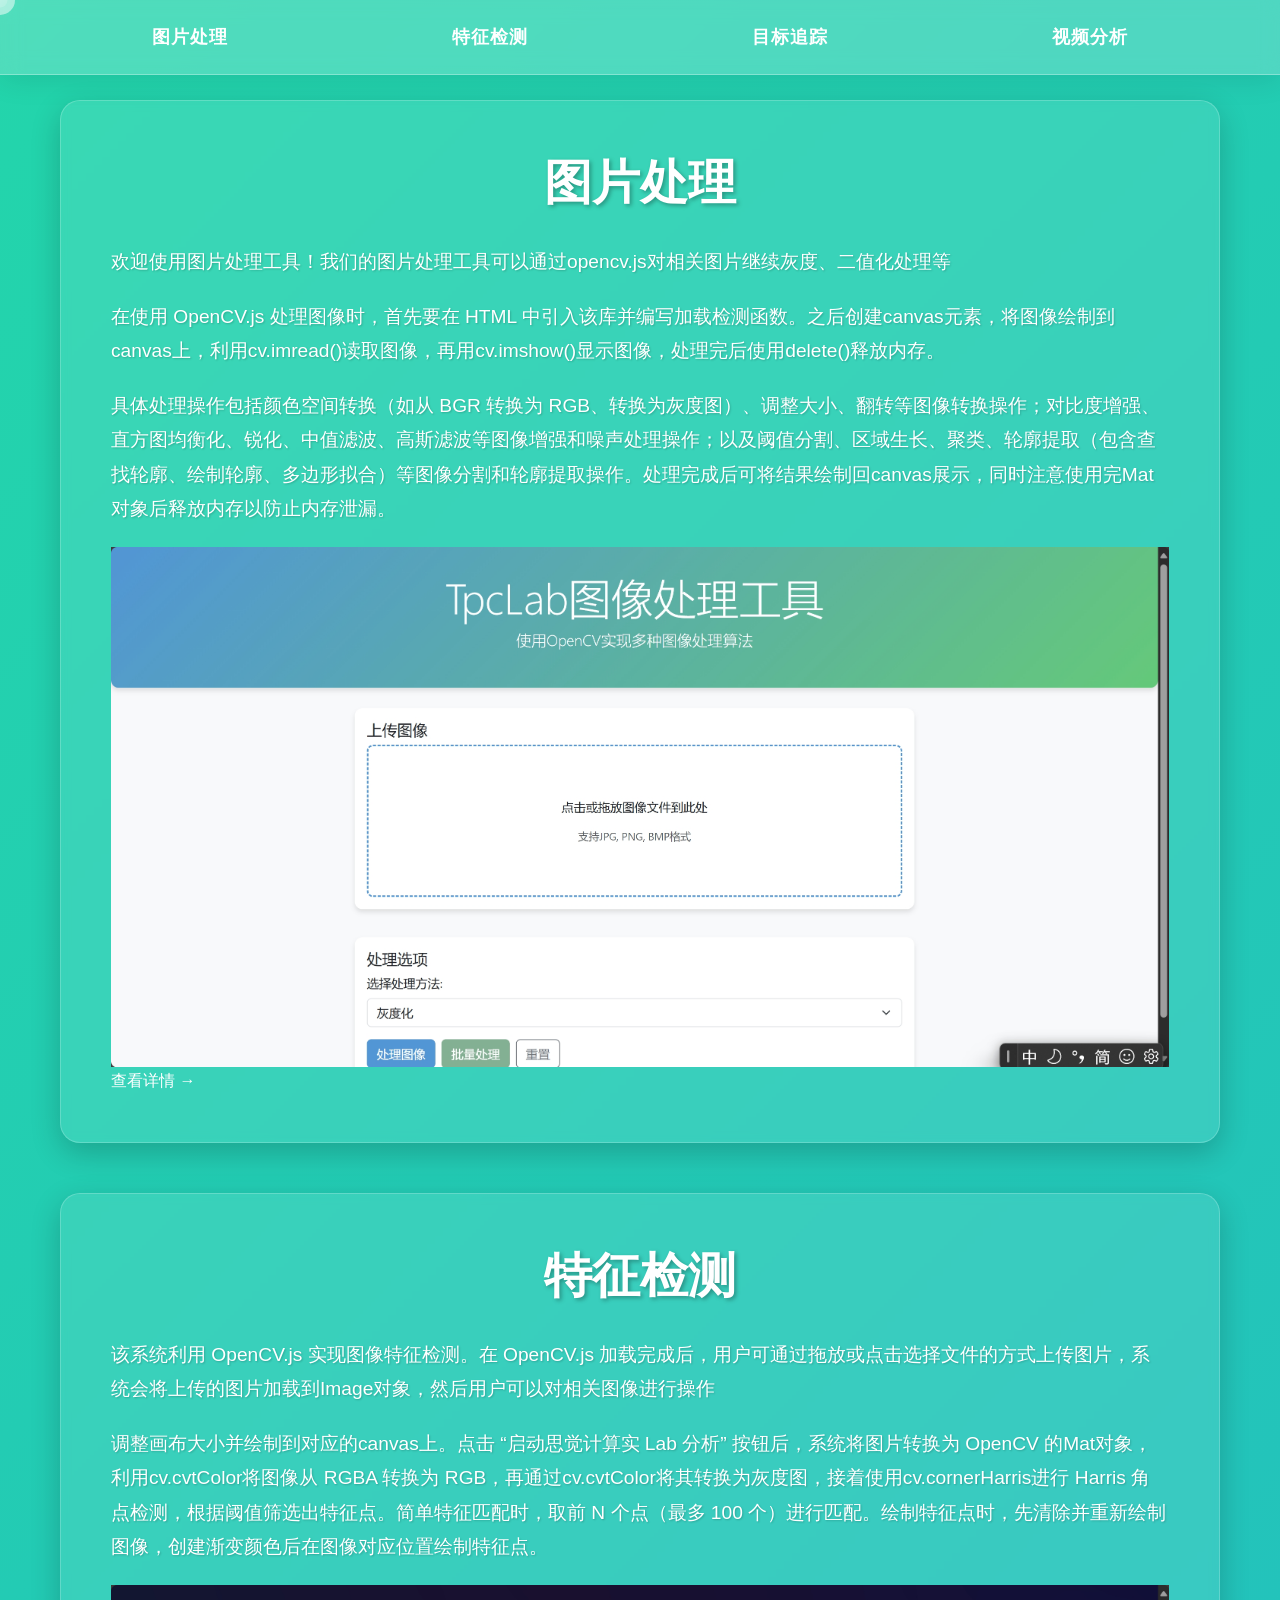
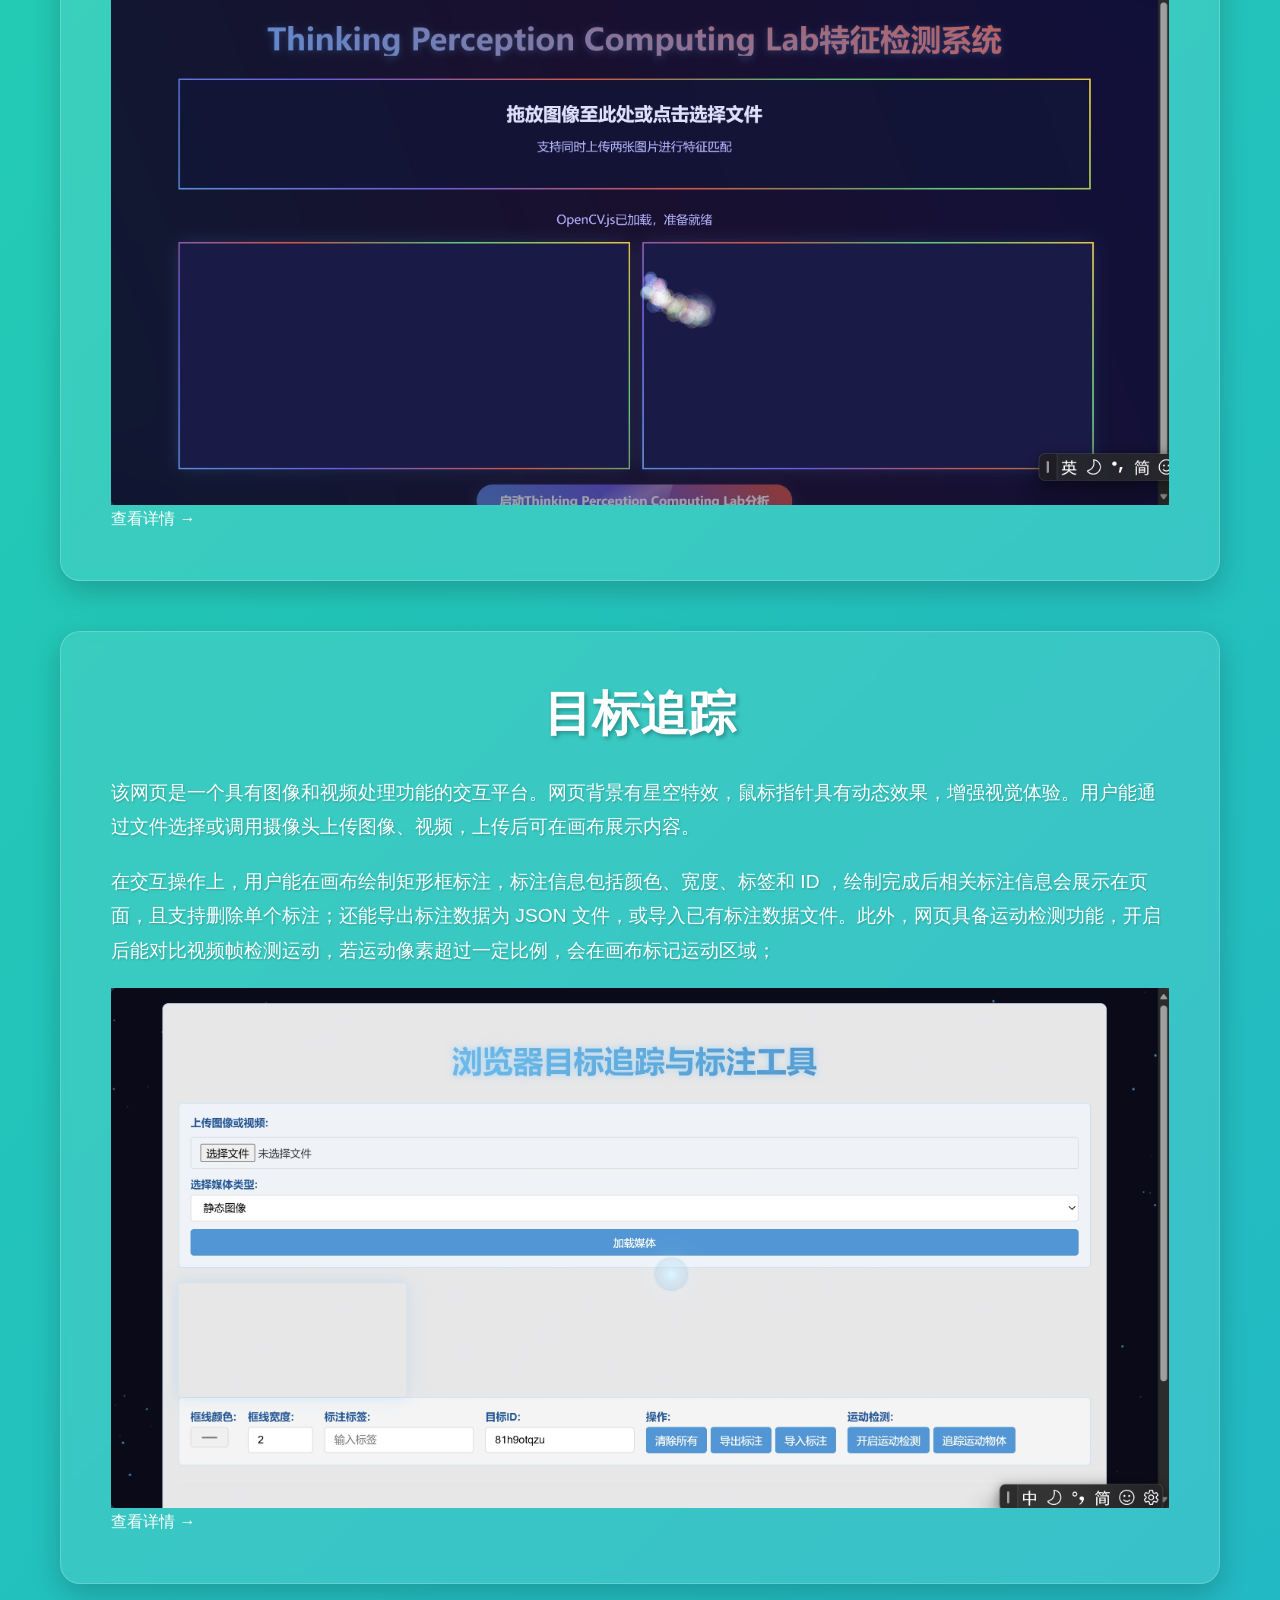
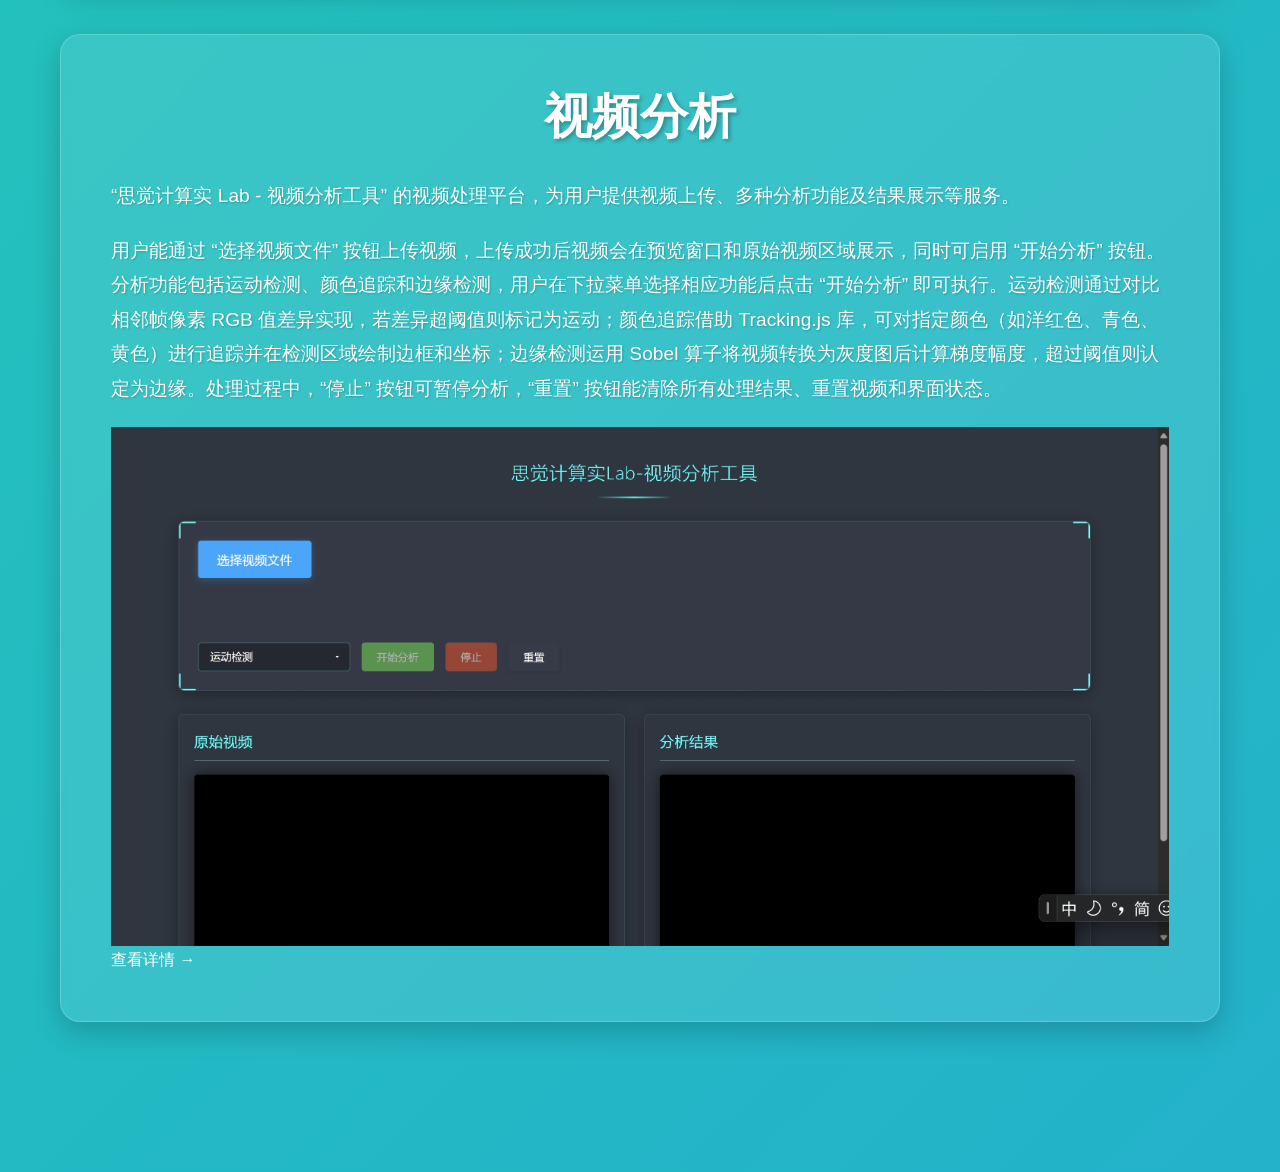
<file: pages/TpcAiTools.html>
<!DOCTYPE html>
<html lang="zh-CN">
<head>
    <meta charset="UTF-8">
    <meta name="viewport" content="width=device-width, initial-scale=1.0">
    <title>思觉计算实Ai工具</title>
    <style>
        * {
            margin: 0;
            padding: 0;
            box-sizing: border-box;
        }
        
        body {
            font-family: 'Arial', sans-serif;
            overflow-x: hidden;
            background: linear-gradient(-45deg, #ee7752, #e73c7e, #23a6d5, #23d5ab);
            background-size: 400% 400%;
            animation: gradientBG 15s ease infinite;
            color: white;
            min-height: 100vh;
        }
        
        @keyframes gradientBG {
            0% { background-position: 0% 50%; }
            50% { background-position: 100% 50%; }
            100% { background-position: 0% 50%; }
        }
        
        /* 导航栏样式 */
        .navbar {
            position: fixed;
            top: 0;
            left: 0;
            width: 100%;
            background: rgba(255, 255, 255, 0.2);
            backdrop-filter: blur(10px);
            z-index: 1000;
            box-shadow: 0 4px 30px rgba(0, 0, 0, 0.1);
            border-bottom: 1px solid rgba(255, 255, 255, 0.3);
        }
        
        .nav-container {
            max-width: 1200px;
            margin: 0 auto;
            display: flex;
            justify-content: space-around;
            padding: 15px 0;
        }
        
        .nav-btn {
            position: relative;
            background: none;
            border: none;
            color: white;
            font-size: 18px;
            font-weight: bold;
            padding: 10px 25px;
            cursor: pointer;
            border-radius: 30px;
            overflow: hidden;
            transition: all 0.3s ease;
            text-transform: uppercase;
            letter-spacing: 1px;
        }
        
        .nav-btn::before {
            content: '';
            position: absolute;
            top: 0;
            left: -100%;
            width: 100%;
            height: 100%;
            background: rgba(255, 255, 255, 0.3);
            transition: all 0.4s ease;
            z-index: -1;
        }
        
        .nav-btn:hover {
            transform: translateY(-3px);
            box-shadow: 0 10px 20px rgba(0, 0, 0, 0.2);
        }
        
        .nav-btn:hover::before {
            left: 0;
        }
        
        /* 内容区域样式 */
        .content {
            padding: 100px 20px;
            max-width: 1200px;
            margin: 0 auto;
        }
        
        .section {
            min-height: 100vh;
            padding: 50px;
            margin-bottom: 50px;
            background: rgba(255, 255, 255, 0.1);
            backdrop-filter: blur(5px);
            border-radius: 20px;
            box-shadow: 0 10px 30px rgba(0, 0, 0, 0.2);
            border: 1px solid rgba(255, 255, 255, 0.2);
            opacity: 0;
            transform: translateY(50px);
            transition: all 0.8s ease;
        }
        
        .section.active {
            opacity: 1;
            transform: translateY(0);
        }
        
        .section h2 {
            font-size: 3rem;
            margin-bottom: 30px;
            text-align: center;
            text-shadow: 2px 2px 4px rgba(0, 0, 0, 0.3);
        }
        
        .section p {
            font-size: 1.2rem;
            line-height: 1.8;
            margin-bottom: 20px;
            text-shadow: 1px 1px 2px rgba(0, 0, 0, 0.2);
        }
        
        /* 雪花样式 */
        .snowflake {
            position: absolute;
            background: white;
            border-radius: 50%;
            pointer-events: none;
            z-index: 100;
            opacity: 0.8;
            filter: drop-shadow(0 0 5px rgba(255, 255, 255, 0.7));
        }
        
        /* 鼠标特效 */
        .cursor {
            position: fixed;
            width: 30px;
            height: 30px;
            border-radius: 50%;
            background: rgba(255, 255, 255, 0.5);
            pointer-events: none;
            transform: translate(-50%, -50%);
            mix-blend-mode: screen;
            z-index: 1000;
            transition: transform 0.1s ease;
        }
        
        .cursor-follower {
            position: fixed;
            width: 15px;
            height: 15px;
            border-radius: 50%;
            background: rgba(255, 255, 255, 0.3);
            pointer-events: none;
            transform: translate(-50%, -50%);
            z-index: 999;
            transition: transform 0.3s ease, width 0.3s ease, height 0.3s ease;
        }
        
        /* 响应式设计 */
        @media (max-width: 768px) {
            .nav-container {
                flex-direction: column;
                align-items: center;
            }
            
            .nav-btn {
                margin: 5px 0;
                width: 80%;
                text-align: center;
            }
            
            .section {
                padding: 30px 20px;
            }
            
            .section h2 {
                font-size: 2rem;
            }
        }
    </style>
</head>
<body>
    <!-- 导航栏 -->
    <nav class="navbar">
        <div class="nav-container">
            <button class="nav-btn" data-section="section1">图片处理</button>
            <button class="nav-btn" data-section="section2">特征检测</button>
            <button class="nav-btn" data-section="section3">目标追踪</button>
            <button class="nav-btn" data-section="section4">视频分析</button>
        </div>
    </nav>
    
    <!-- 鼠标特效元素 -->
    <div class="cursor"></div>
    <div class="cursor-follower"></div>
    
    <!-- 内容区域 -->
    <div class="content">
        <section id="section1" class="section">
            <h2>图片处理</h2>
            <p>欢迎使用图片处理工具！我们的图片处理工具可以通过opencv.js对相关图片继续灰度、二值化处理等</p>
            <p>在使用 OpenCV.js 处理图像时，首先要在 HTML 中引入该库并编写加载检测函数。之后创建canvas元素，将图像绘制到canvas上，利用cv.imread()读取图像，再用cv.imshow()显示图像，处理完后使用delete()释放内存。</p>
            <p>具体处理操作包括颜色空间转换（如从 BGR 转换为 RGB、转换为灰度图）、调整大小、翻转等图像转换操作；对比度增强、直方图均衡化、锐化、中值滤波、高斯滤波等图像增强和噪声处理操作；以及阈值分割、区域生长、聚类、轮廓提取（包含查找轮廓、绘制轮廓、多边形拟合）等图像分割和轮廓提取操作。处理完成后可将结果绘制回canvas展示，同时注意使用完Mat对象后释放内存以防止内存泄漏。</p>
	 <img src="../asset/images/8.png"  style="width: 100%; height: auto;" alt="思觉计算实Lab图像处理工具">
 	<a href="image-processing.html" style="color:var(--secondary-color);text-decoration:none;margin-top:auto;">查看详情 →</a>
        </section>
        
        <section id="section2" class="section">
            <h2>特征检测</h2>
            <p>该系统利用 OpenCV.js 实现图像特征检测。在 OpenCV.js 加载完成后，用户可通过拖放或点击选择文件的方式上传图片，系统会将上传的图片加载到Image对象，然后用户可以对相关图像进行操作</p>
            <p>调整画布大小并绘制到对应的canvas上。点击 “启动思觉计算实 Lab 分析” 按钮后，系统将图片转换为 OpenCV 的Mat对象，利用cv.cvtColor将图像从 RGBA 转换为 RGB，再通过cv.cvtColor将其转换为灰度图，接着使用cv.cornerHarris进行 Harris 角点检测，根据阈值筛选出特征点。简单特征匹配时，取前 N 个点（最多 100 个）进行匹配。绘制特征点时，先清除并重新绘制图像，创建渐变颜色后在图像对应位置绘制特征点。</p>
	 <img src="../asset/images/9.png"  style="width: 100%; height: auto;" alt="思觉计算实Lab特征检测工具">
	<a href="feature-detection.html" style="color:var(--secondary-color);text-decoration:none;margin-top:auto;">查看详情 →</a>
                   </section>
        <section id="section3" class="section">
            <h2>目标追踪</h2>
            <p>该网页是一个具有图像和视频处理功能的交互平台。网页背景有星空特效，鼠标指针具有动态效果，增强视觉体验。用户能通过文件选择或调用摄像头上传图像、视频，上传后可在画布展示内容。</p>
            <p>在交互操作上，用户能在画布绘制矩形框标注，标注信息包括颜色、宽度、标签和 ID ，绘制完成后相关标注信息会展示在页面，且支持删除单个标注；还能导出标注数据为 JSON 文件，或导入已有标注数据文件。此外，网页具备运动检测功能，开启后能对比视频帧检测运动，若运动像素超过一定比例，会在画布标记运动区域；</p>
 <img src="../asset/images/10.png"  style="width: 100%; height: auto;" alt="思觉计算实Lab图像处理工具">
<a href="object-tracking.html" style="color:var(--secondary-color);text-decoration:none;margin-top:auto;">查看详情 →</a>
                 </section>
        <section id="section4" class="section">
            <h2>视频分析</h2>
            <p>“思觉计算实 Lab - 视频分析工具” 的视频处理平台，为用户提供视频上传、多种分析功能及结果展示等服务。</p>
            <p>用户能通过 “选择视频文件” 按钮上传视频，上传成功后视频会在预览窗口和原始视频区域展示，同时可启用 “开始分析” 按钮。分析功能包括运动检测、颜色追踪和边缘检测，用户在下拉菜单选择相应功能后点击 “开始分析” 即可执行。运动检测通过对比相邻帧像素 RGB 值差异实现，若差异超阈值则标记为运动；颜色追踪借助 Tracking.js 库，可对指定颜色（如洋红色、青色、黄色）进行追踪并在检测区域绘制边框和坐标；边缘检测运用 Sobel 算子将视频转换为灰度图后计算梯度幅度，超过阈值则认定为边缘。处理过程中，“停止” 按钮可暂停分析，“重置” 按钮能清除所有处理结果、重置视频和界面状态。</p>
 <img src="../asset/images/6.png"  style="width: 100%; height: auto;" alt="思觉计算实Lab图像处理工具">
	<a href="video-analysis.html" style="color:var(--secondary-color);text-decoration:none;margin-top:auto;">查看详情 →</a>
        </section>
    </div>
    
    <script>
        // 雪花特效
        function createSnowflakes() {
            const snowflakesContainer = document.createElement('div');
            document.body.appendChild(snowflakesContainer);
            
            // 创建200片雪花
            for (let i = 0; i < 200; i++) {
                setTimeout(() => {
                    const snowflake = document.createElement('div');
                    snowflake.classList.add('snowflake');
                    
                    // 随机大小
                    const size = Math.random() * 15 + 5;
                    snowflake.style.width = `${size}px`;
                    snowflake.style.height = `${size}px`;
                    
                    // 随机位置
                    const startX = Math.random() * window.innerWidth;
                    const endX = startX + (Math.random() * 200 - 100);
                    const startY = -50;
                    const endY = window.innerHeight + 50;
                    
                    snowflake.style.left = `${startX}px`;
                    snowflake.style.top = `${startY}px`;
                    
                    // 随机透明度
                    snowflake.style.opacity = Math.random() * 0.7 + 0.3;
                    
                    // 随机动画持续时间
                    const duration = Math.random() * 20 + 10;
                    
                    // 添加动画
                    snowflake.style.animation = `fall ${duration}s linear infinite`;
                    
                    // 创建关键帧
                    const keyframes = `
                        @keyframes fall {
                            to {
                                transform: translate(${endX - startX}px, ${endY - startY}px);
                            }
                        }
                    `;
                    
                    const style = document.createElement('style');
                    style.innerHTML = keyframes;
                    document.head.appendChild(style);
                    
                    snowflakesContainer.appendChild(snowflake);
                    
                    // 鼠标悬停效果
                    snowflake.addEventListener('mouseenter', () => {
                        snowflake.style.transform = `scale(1.5)`;
                        snowflake.style.opacity = '1';
                        snowflake.style.background = 'rgba(255, 255, 255, 0.9)';
                    });
                    
                    snowflake.addEventListener('mouseleave', () => {
                        snowflake.style.transform = '';
                        snowflake.style.opacity = Math.random() * 0.7 + 0.3;
                        snowflake.style.background = 'white';
                    });
                }, Math.random() * 5000);
            }
        }
        
        // 鼠标特效
        function initCursorEffect() {
            const cursor = document.querySelector('.cursor');
            const follower = document.querySelector('.cursor-follower');
            
            document.addEventListener('mousemove', (e) => {
                cursor.style.left = `${e.clientX}px`;
                cursor.style.top = `${e.clientY}px`;
                
                // 跟随光标有延迟效果
                setTimeout(() => {
                    follower.style.left = `${e.clientX}px`;
                    follower.style.top = `${e.clientY}px`;
                }, 100);
            });
            
            // 鼠标悬停按钮效果
            const buttons = document.querySelectorAll('.nav-btn');
            buttons.forEach(button => {
                button.addEventListener('mouseenter', () => {
                    cursor.style.transform = 'translate(-50%, -50%) scale(2)';
                    cursor.style.background = 'rgba(255, 255, 255, 0.8)';
                    follower.style.width = '30px';
                    follower.style.height = '30px';
                    follower.style.background = 'rgba(255, 255, 255, 0.5)';
                });
                
                button.addEventListener('mouseleave', () => {
                    cursor.style.transform = 'translate(-50%, -50%) scale(1)';
                    cursor.style.background = 'rgba(255, 255, 255, 0.5)';
                    follower.style.width = '15px';
                    follower.style.height = '15px';
                    follower.style.background = 'rgba(255, 255, 255, 0.3)';
                });
            });
            
            // 鼠标悬停雪花效果
            document.addEventListener('mouseover', (e) => {
                if (e.target.classList.contains('snowflake')) {
                    cursor.style.transform = 'translate(-50%, -50%) scale(1.5)';
                    cursor.style.background = 'rgba(200, 230, 255, 0.8)';
                }
            });
            
            document.addEventListener('mouseout', (e) => {
                if (e.target.classList.contains('snowflake')) {
                    cursor.style.transform = 'translate(-50%, -50%) scale(1)';
                    cursor.style.background = 'rgba(255, 255, 255, 0.5)';
                }
            });
        }
        
        // 导航按钮点击效果
        function initNavButtons() {
            const buttons = document.querySelectorAll('.nav-btn');
            const sections = document.querySelectorAll('.section');
            
            buttons.forEach(button => {
                button.addEventListener('click', () => {
                    const targetId = button.getAttribute('data-section');
                    const targetSection = document.getElementById(targetId);
                    
                    // 滚动到目标区域
                    targetSection.scrollIntoView({ behavior: 'smooth' });
                    
                    // 激活目标区域
                    sections.forEach(section => {
                        section.classList.remove('active');
                    });
                    targetSection.classList.add('active');
                });
            });
        }
        
        // 滚动时激活可见区域
        function initScrollAnimation() {
            const sections = document.querySelectorAll('.section');
            
            function checkVisibility() {
                sections.forEach(section => {
                    const rect = section.getBoundingClientRect();
                    const isVisible = (
                        rect.top <= window.innerHeight * 0.75 && 
                        rect.bottom >= window.innerHeight * 0.25
                    );
                    
                    if (isVisible) {
                        section.classList.add('active');
                    }
                });
            }
            
            window.addEventListener('scroll', checkVisibility);
            window.addEventListener('resize', checkVisibility);
            
            // 初始检查
            checkVisibility();
        }
        
        // 页面加载完成后初始化所有效果
        window.addEventListener('DOMContentLoaded', () => {
            createSnowflakes();
            initCursorEffect();
            initNavButtons();
            initScrollAnimation();
        });
    </script>
</body>
</html>
</file>
<file: css/gui1.css>
/* 基础样式 */
* {
    box-sizing: border-box;
    font-family: 'Segoe UI', Tahoma, Geneva, Verdana, sans-serif;
    margin: 0;
    padding: 0;
    scroll-behavior: smooth;
}

body {
    margin: 0;
    min-height: 100vh;
    background: linear-gradient(-45deg, #1e3c72, #2a5298, #3a7bd5, #00c6ff);
    background-size: 400% 400%;
    animation: gradientShift 15s ease infinite;
    color: white;
    cursor: none;
}

@keyframes gradientShift {
    0% {background-position: 0% 50%;}
    50% {background-position: 100% 50%;}
    100% {background-position: 0% 50%;}
}

.container {
    max-width: 1200px;
    margin: 0 auto;
    padding: 40px 20px;
    animation: fadeIn 1s ease-in;
}

@keyframes fadeIn {
    from {opacity: 0; transform: translateY(20px);}
    to {opacity: 1; transform: translateY(0);}
}

header {
    background: rgba(0, 0, 0, 0.3);
    backdrop-filter: blur(10px);
    color: white;
    padding: 30px;
    text-align: center;
    border-radius: 15px;
    margin-bottom: 30px;
    box-shadow: 0 8px 32px 0 rgba(0, 0, 0, 0.2);
    animation: floatHeader 3s ease-in-out infinite;
}

@keyframes floatHeader {
    0%, 100% {transform: translateY(0);}
    50% {transform: translateY(-5px);}
}

/* 文件上传区域 */
.upload-section {
    display: flex;
    flex-wrap: wrap;
    gap: 20px;
    margin-bottom: 30px;
    padding: 25px;
    background: rgba(255, 255, 255, 0.05);
    border-radius: 10px;
    box-shadow: 0 4px 15px rgba(0, 0, 0, 0.3);
    transition: all 0.3s ease;
}

.upload-section:hover {
    background: rgba(255, 255, 255, 0.1);
    transform: translateY(-5px);
}

.upload-section input[type="file"] {
    flex: 1;
    padding: 12px;
    border: 1px solid rgba(255,255,255,0.3);
    border-radius: 6px;
    background: rgba(255,255,255,0.05);
    color: white;
    transition: all 0.3s ease;
}

.upload-section select {
    padding: 12px;
    border: 1px solid rgba(255,255,255,0.3);
    border-radius: 6px;
    background: rgba(255,255,255,0.05);
    color: white;
    transition: all 0.3s ease;
    appearance: none;
    background-image: url("data:image/svg+xml;utf8,<svg fill='white' height='24' viewBox='0 0 24 24' width='24' xmlns='http://www.w3.org/2000/svg'><path d='M7 10l5 5 5-5z'/><path d='M0 0h24v24H0z' fill='none'/></svg>");
    background-repeat: no-repeat;
    background-position: right 10px top 50%;
    background-size: 20px;
}

/* 动态按钮 */
button {
    padding: 12px 25px;
    background: linear-gradient(135deg, #00c6ff, #0072ff);
    color: white;
    border: none;
    border-radius: 25px;
    font-weight: bold;
    text-transform: uppercase;
    letter-spacing: 1px;
    cursor: pointer;
    transition: all 0.3s ease;
    box-shadow: 0 4px 15px rgba(0, 115, 255, 0.4);
}

button:hover {
    transform: scale(1.05) rotate(1deg);
    box-shadow: 0 6px 20px rgba(0, 115, 255, 0.6);
}

button:active {
    transform: scale(0.95) rotate(-1deg);
}

/* 分页控件 */
.pagination-controls {
    margin: 20px 0;
    display: flex;
    align-items: center;
    gap: 15px;
    padding: 10px;
    background: rgba(255, 255, 255, 0.05);
    border-radius: 8px;
    box-shadow: 0 2px 8px rgba(0, 0, 0, 0.2);
}

.pagination-controls button {
    background: linear-gradient(135deg, #007bff, #00c6ff);
    border: none;
    color: white;
    padding: 6px 12px;
    border-radius: 5px;
    cursor: pointer;
    transition: all 0.3s ease;
}

.pagination-controls button:hover {
    transform: scale(1.1);
}

/* 处理标签 */
.processing-tabs {
    display: flex;
    margin-bottom: 20px;
}

.tablink {
    background: rgba(255, 255, 255, 0.1);
    color: white;
    padding: 12px 20px;
    margin-right: 5px;
    border: none;
    border-radius: 8px 8px 0 0;
    cursor: pointer;
    transition: all 0.3s ease;
    position: relative;
    overflow: hidden;
}

.tablink::after {
    content: '';
    position: absolute;
    bottom: 0;
    left: 0;
    width: 0%;
    height: 3px;
    background: #00c6ff;
    transition: all 0.3s ease;
}

.tablink:hover::after {
    width: 100%;
}

.tablink.active {
    background: linear-gradient(to right, rgba(0,198,255,0.3), rgba(0,115,255,0.3));
    box-shadow: 0 4px 10px rgba(0, 115, 255, 0.3);
}

/* 数据展示区域 */
.tabcontent {
    display: none;
    background: rgba(0, 0, 0, 0.4);
    padding: 25px;
    border-radius: 0 0 10px 10px;
    min-height: 300px;
    box-shadow: 0 4px 20px rgba(0, 0, 0, 0.3);
    animation: slideUp 0.5s ease-in;
}

@keyframes slideUp {
    from {opacity: 0; transform: translateY(20px);}
    to {opacity: 1; transform: translateY(0);}
}

pre {
    max-height: 400px;
    overflow-y: auto;
    white-space: pre-wrap;
    word-wrap: break-word;
    background: rgba(0, 0, 0, 0.3);
    padding: 20px;
    border-radius: 10px;
    box-shadow: inset 0 0 10px rgba(0, 198, 255, 0.2);
    transition: all 0.3s ease;
}

/* 批量上传 */
.drop-zone {
    border: 2px dashed #00c6ff;
    padding: 30px;
    text-align: center;
    color: #00c6ff;
    position: relative;
    transition: background 0.3s;
    border-radius: 10px;
    margin-bottom: 15px;
    background: rgba(0, 198, 255, 0.05);
}

.drop-zone input {
    position: absolute;
    opacity: 0;
    width: 100%;
    height: 100%;
    left: 0;
    top: 0;
    cursor: pointer;
}

.batch-upload {
    margin-top: 40px;
    background: rgba(0, 0, 0, 0.1);
    padding: 20px;
    border-radius: 10px;
    box-shadow: 0 4px 20px rgba(0, 0, 0, 0.2);
}

/* 字段映射 */
.field-mapping {
    margin-top: 40px;
    background: rgba(0, 0, 0, 0.1);
    padding: 20px;
    border-radius: 10px;
    box-shadow: 0 4px 20px rgba(0, 0, 0, 0.2);
}

.field-mapping-row {
    margin: 10px 0;
}

.field-mapping-row input {
    border: 1px solid rgba(255,255,255,0.3);
    background: rgba(255,255,255,0.05);
    color: white;
    padding: 6px;
    border-radius: 5px;
    width: 200px;
}

/* 数据过滤 */
.search-filter {
    margin-top: 40px;
    background: rgba(0, 0, 0, 0.1);
    padding: 20px;
    border-radius: 10px;
    box-shadow: 0 4px 20px rgba(0, 0, 0, 0.2);
}

.search-filter input {
    width: 100%;
    padding: 12px;
    border: 1px solid rgba(255,255,255,0.3);
    background: rgba(255,255,255,0.05);
    color: white;
    border-radius: 6px;
}

/* 数据导出 */
.export-buttons {
    display: flex;
    gap: 15px;
}

/* 可视化区域 */
.visualization {
    margin-top: 40px;
    background: rgba(0, 0, 0, 0.1);
    padding: 20px;
    border-radius: 10px;
    box-shadow: 0 4px 20px rgba(0, 0, 0, 0.2);
}

canvas {
    background: white;
    border-radius: 10px;
}

/* 页脚样式 */
footer {
    text-align: center;
    margin-top: 40px;
    padding: 20px;
    font-size: 14px;
    color: rgba(255,255,255,0.7);
    position: relative;
}

.sparkle {
    animation: sparkle 2s ease-in-out infinite;
}

@keyframes sparkle {
    0%, 100% {transform: scale(1); opacity: 1;}
    50% {transform: scale(1.2); opacity: 0.8;}
}
</file>
